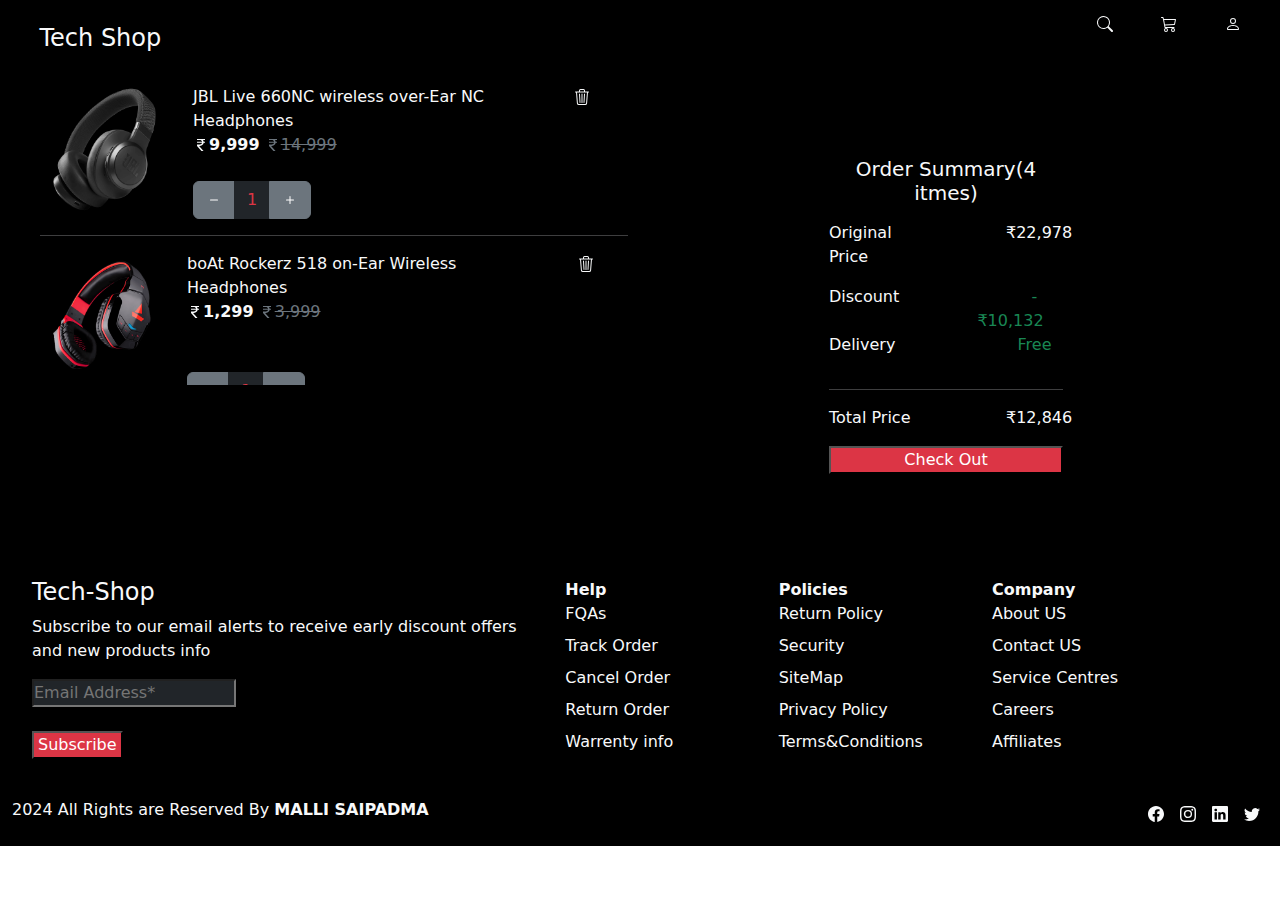
<file: cart.html>
<!DOCTYPE html>
<html lang="en">
<head>
    <meta charset="UTF-8">
    <meta name="viewport" content="width=device-width, initial-scale=1.0">
    <title>Cart page</title>
    <link rel="stylesheet" href="cart.css">
    <title>Bootstrap demo</title>
    <link href="https://cdn.jsdelivr.net/npm/bootstrap@5.3.3/dist/css/bootstrap.min.css" rel="stylesheet" integrity="sha384-QWTKZyjpPEjISv5WaRU9OFeRpok6YctnYmDr5pNlyT2bRjXh0JMhjY6hW+ALEwIH" crossorigin="anonymous">
  </head>
  <body>
    <!-- Header section -->
   
        <div class="conatiner-1 bg-black text-light">
            <div class="row justify-content-around ">
                <div class="col-6 w-75 mt-4">
                    <h4>Tech Shop</h4>
                </div>
                <div class="col-6 w-auto d-flex justify-content-between mt-3">
                    <nav class="d-flex gap-5 ">
                        
                           <svg xmlns="http://www.w3.org/2000/svg" width="16" height="16" fill="currentColor" class="bi bi-search" viewBox="0 0 16 16">
                                <path d="M11.742 10.344a6.5 6.5 0 1 0-1.397 1.398h-.001q.044.06.098.115l3.85 3.85a1 1 0 0 0 1.415-1.414l-3.85-3.85a1 1 0 0 0-.115-.1zM12 6.5a5.5 5.5 0 1 1-11 0 5.5 5.5 0 0 1 11 0"/>
                                </svg>
                           <svg xmlns="http://www.w3.org/2000/svg" width="16" height="16" fill="currentColor" class="bi        bi-cart3" viewBox="0 0 16 16">
                                <path d="M0 1.5A.5.5 0 0 1 .5 1H2a.5.5 0 0 1 .485.379L2.89 3H14.5a.5.5 0 0 1 .49.598l-1 5a.5.5 0 0 1-.465.401l-9.397.472L4.415 11H13a.5.5 0 0 1 0 1H4a.5.5 0 0 1-.491-.408L2.01 3.607 1.61 2H.5a.5.5 0 0 1-.5-.5M3.102 4l.84 4.479 9.144-.459L13.89 4zM5 12a2 2 0 1 0 0 4 2 2 0 0 0 0-4m7 0a2 2 0 1 0 0 4 2 2 0 0 0 0-4m-7 1a1 1 0 1 1 0 2 1 1 0 0 1 0-2m7 0a1 1 0 1 1 0 2 1 1 0 0 1 0-2"/>
                                </svg>
                            
                                <svg xmlns="http://www.w3.org/2000/svg" width="16" height="16" fill="currentColor" class="bi bi-person" viewBox="0 0 16 16">
                            <path d="M8 8a3 3 0 1 0 0-6 3 3 0 0 0 0 6m2-3a2 2 0 1 1-4 0 2 2 0 0 1 4 0m4 8c0 1-1 1-1 1H3s-1 0-1-1 1-4 6-4 6 3 6 4m-1-.004c-.001-.246-.154-.986-.832-1.664C11.516 10.68 10.289 10 8 10s-3.516.68-4.168 1.332c-.678.678-.83 1.418-.832 1.664z"/>
                            </svg>
                           
                    </nav>
                </div>
            </div>
        </div>
        <!-- header end -->
        <!-- products -->
        <div class="container-p ">
            <!-- cart information -->
            <div class="container-fluid bg-black text-light ">
                <div class="row ms-3 me-3  ">
                    <div class="col-6 mt-4 overflow-auto" style="height: 300px;">
                        <div class="row ">
                            <div class="col-3">
                                <img class="img-fluid "  src="./images/jbl660nc-1 (1).png" alt="">
                            </div>
                            <div class="col-7">JBL Live 660NC wireless over-Ear NC Headphones <br>
                                <!-- <span>9,999</span> -->
                                <span>
                                    <svg xmlns="http://www.w3.org/2000/svg" width="16" height="16" fill="currentColor" class="bi bi-currency-rupee" viewBox="0 0 16 16">
                                    <path d="M4 3.06h2.726c1.22 0 2.12.575 2.325 1.724H4v1.051h5.051C8.855 7.001 8 7.558 6.788 7.558H4v1.317L8.437 14h2.11L6.095 8.884h.855c2.316-.018 3.465-1.476 3.688-3.049H12V4.784h-1.345c-.08-.778-.357-1.335-.793-1.732H12V2H4z"/><b>9,999</b>
                                    <svg class ="text-decoration-line-through text-secondary" xmlns="http://www.w3.org/2000/svg" width="16" height="16" fill="currentColor" class="bi bi-currency-rupee" viewBox="0 0 16 16">
                                    <path d="M4 3.06h2.726c1.22 0 2.12.575 2.325 1.724H4v1.051h5.051C8.855 7.001 8 7.558 6.788 7.558H4v1.317L8.437 14h2.11L6.095 8.884h.855c2.316-.018 3.465-1.476 3.688-3.049H12V4.784h-1.345c-.08-.778-.357-1.335-.793-1.732H12V2H4z"/> <span class="text-decoration-line-through text-secondary">14,999</span>
                                    <!-- <p class="p-1">3999</p> -->
                                </span>
                                 <br> <br>
                                <div class="btn-group" role="group" aria-label="Basic example">
                                    <button type="button" class="btn btn-secondary">
                                        <svg xmlns="http://www.w3.org/2000/svg" width="16" height="16" fill="currentColor" class="bi bi-dash" viewBox="0 0 16 16">
                                            <path d="M4 8a.5.5 0 0 1 .5-.5h7a.5.5 0 0 1 0 1h-7A.5.5 0 0 1 4 8"/>
                                          </svg>
                        
                                    </button>
                                    <button type="button" class="btn btn-dark text-danger ">
                                        1
                                    </button>
                                    <button type="button" class="btn btn-secondary"> <svg xmlns="http://www.w3.org/2000/svg" width="16" height="16" fill="currentColor" class="bi bi-plus" viewBox="0 0 16 16">
                                        <path d="M8 4a.5.5 0 0 1 .5.5v3h3a.5.5 0 0 1 0 1h-3v3a.5.5 0 0 1-1 0v-3h-3a.5.5 0 0 1 0-1h3v-3A.5.5 0 0 1 8 4"/>
                                      </svg></button>
                                  </div>
                            </div>
                            <div class="col-2">
                                <svg  class="ms-4"
                                xmlns="http://www.w3.org/2000/svg" width="16" height="16" fill="currentColor" class="bi bi-trash3" viewBox="0 0 16 16">
                                    <path d="M6.5 1h3a.5.5 0 0 1 .5.5v1H6v-1a.5.5 0 0 1 .5-.5M11 2.5v-1A1.5 1.5 0 0 0 9.5 0h-3A1.5 1.5 0 0 0 5 1.5v1H1.5a.5.5 0 0 0 0 1h.538l.853 10.66A2 2 0 0 0 4.885 16h6.23a2 2 0 0 0 1.994-1.84l.853-10.66h.538a.5.5 0 0 0 0-1zm1.958 1-.846 10.58a1 1 0 0 1-.997.92h-6.23a1 1 0 0 1-.997-.92L3.042 3.5zm-7.487 1a.5.5 0 0 1 .528.47l.5 8.5a.5.5 0 0 1-.998.06L5 5.03a.5.5 0 0 1 .47-.53Zm5.058 0a.5.5 0 0 1 .47.53l-.5 8.5a.5.5 0 1 1-.998-.06l.5-8.5a.5.5 0 0 1 .528-.47M8 4.5a.5.5 0 0 1 .5.5v8.5a.5.5 0 0 1-1 0V5a.5.5 0 0 1 .5-.5"/>
                                </svg>
                               
                            </div>


                        </div>
                        <hr>
                        <div class="row">
                            <!-- <div class="col-4"></div>
                            <div class="col-4"></div>
                            <div class="col-4"></div> -->
                            <div class="row">
                                <div class="col-3">
                                    <img class="img-fluid "  src="./images/boat518-1 (1).png" alt="">
                                </div>
                                <div class="col-7">boAt Rockerz 518 on-Ear Wireless Headphones <br>
                                    <!-- <span>1,299</span> -->
                                    <span>
                                        <svg xmlns="http://www.w3.org/2000/svg" width="16" height="16" fill="currentColor" class="bi bi-currency-rupee" viewBox="0 0 16 16">
                                        <path d="M4 3.06h2.726c1.22 0 2.12.575 2.325 1.724H4v1.051h5.051C8.855 7.001 8 7.558 6.788 7.558H4v1.317L8.437 14h2.11L6.095 8.884h.855c2.316-.018 3.465-1.476 3.688-3.049H12V4.784h-1.345c-.08-.778-.357-1.335-.793-1.732H12V2H4z"/><b>1,299</b>
                                        <svg class ="text-decoration-line-through text-secondary" xmlns="http://www.w3.org/2000/svg" width="16" height="16" fill="currentColor" class="bi bi-currency-rupee" viewBox="0 0 16 16">
                                        <path d="M4 3.06h2.726c1.22 0 2.12.575 2.325 1.724H4v1.051h5.051C8.855 7.001 8 7.558 6.788 7.558H4v1.317L8.437 14h2.11L6.095 8.884h.855c2.316-.018 3.465-1.476 3.688-3.049H12V4.784h-1.345c-.08-.778-.357-1.335-.793-1.732H12V2H4z"/> <span class="text-decoration-line-through text-secondary">3,999</span>
                                        <!-- <p class="p-1">3999</p> -->
                                    </span>
                                     <br> <br> <br>
                                    <div class="btn-group" role="group" aria-label="Basic example">
                                        <button type="button" class="btn btn-secondary">
                                            <svg xmlns="http://www.w3.org/2000/svg" width="16" height="16" fill="currentColor" class="bi bi-dash" viewBox="0 0 16 16">
                                                <path d="M4 8a.5.5 0 0 1 .5-.5h7a.5.5 0 0 1 0 1h-7A.5.5 0 0 1 4 8"/>
                                              </svg>
                            
                                        </button>
                                        <button type="button" class="btn btn-dark text-danger ">
                                            1
                                        </button>
                                        <button type="button" class="btn btn-secondary"> 
                                            <svg xmlns="http://www.w3.org/2000/svg" width="16" height="16" fill="currentColor" class="bi bi-plus" viewBox="0 0 16 16">
                                            <path d="M8 4a.5.5 0 0 1 .5.5v3h3a.5.5 0 0 1 0 1h-3v3a.5.5 0 0 1-1 0v-3h-3a.5.5 0 0 1 0-1h3v-3A.5.5 0 0 1 8 4"/>
                                          </svg></button>
                                      </div>
                                </div>
                                <div class="col-2">
                                    <svg  class="ms-5" xmlns="http://www.w3.org/2000/svg" width="16" height="16" fill="currentColor" class="bi bi-trash3" viewBox="0 0 16 16">
                                        <path d="M6.5 1h3a.5.5 0 0 1 .5.5v1H6v-1a.5.5 0 0 1 .5-.5M11 2.5v-1A1.5 1.5 0 0 0 9.5 0h-3A1.5 1.5 0 0 0 5 1.5v1H1.5a.5.5 0 0 0 0 1h.538l.853 10.66A2 2 0 0 0 4.885 16h6.23a2 2 0 0 0 1.994-1.84l.853-10.66h.538a.5.5 0 0 0 0-1zm1.958 1-.846 10.58a1 1 0 0 1-.997.92h-6.23a1 1 0 0 1-.997-.92L3.042 3.5zm-7.487 1a.5.5 0 0 1 .528.47l.5 8.5a.5.5 0 0 1-.998.06L5 5.03a.5.5 0 0 1 .47-.53Zm5.058 0a.5.5 0 0 1 .47.53l-.5 8.5a.5.5 0 1 1-.998-.06l.5-8.5a.5.5 0 0 1 .528-.47M8 4.5a.5.5 0 0 1 .5.5v8.5a.5.5 0 0 1-1 0V5a.5.5 0 0 1 .5-.5"/>
                                      </svg>
                                   
                                </div>
    
    
                            </div>

                        </div>
                        <hr>
                        <div class="row">
                            <!-- <div class="col-4"></div>
                            <div class="col-4"></div>
                            <div class="col-4"></div> -->
                            <div class="row">
                                <div class="col-3">
                                    <img class="img-fluid "  src="./images/boat131-1 (1).png" alt="">
                                </div>
                                <div class="col-7">boAt Airdppes 131 Wireless In Ear Earbuds <br>
                                    <!-- <span>1,099</span> -->
                                    <span>
                                        <svg xmlns="http://www.w3.org/2000/svg" width="16" height="16" fill="currentColor" class="bi bi-currency-rupee" viewBox="0 0 16 16">
                                        <path d="M4 3.06h2.726c1.22 0 2.12.575 2.325 1.724H4v1.051h5.051C8.855 7.001 8 7.558 6.788 7.558H4v1.317L8.437 14h2.11L6.095 8.884h.855c2.316-.018 3.465-1.476 3.688-3.049H12V4.784h-1.345c-.08-.778-.357-1.335-.793-1.732H12V2H4z"/><b>1,099</b>
                                        <svg class ="text-decoration-line-through text-secondary" xmlns="http://www.w3.org/2000/svg" width="16" height="16" fill="currentColor" class="bi bi-currency-rupee" viewBox="0 0 16 16">
                                        <path d="M4 3.06h2.726c1.22 0 2.12.575 2.325 1.724H4v1.051h5.051C8.855 7.001 8 7.558 6.788 7.558H4v1.317L8.437 14h2.11L6.095 8.884h.855c2.316-.018 3.465-1.476 3.688-3.049H12V4.784h-1.345c-.08-.778-.357-1.335-.793-1.732H12V2H4z"/> <span class="text-decoration-line-through text-secondary">2,990</span>
                                        <!-- <p class="p-1">3999</p> -->
                                    </span>
                                     <br> <br> <br>
                                    <div class="btn-group" role="group" aria-label="Basic example">
                                        <button type="button" class="btn btn-secondary">
                                            <svg xmlns="http://www.w3.org/2000/svg" width="16" height="16" fill="currentColor" class="bi bi-dash" viewBox="0 0 16 16">
                                                <path d="M4 8a.5.5 0 0 1 .5-.5h7a.5.5 0 0 1 0 1h-7A.5.5 0 0 1 4 8"/>
                                              </svg>
                            
                                        </button>
                                        <button type="button" class="btn btn-dark text-danger ">
                                            1
                                        </button>
                                        <button type="button" class="btn btn-secondary"> <svg xmlns="http://www.w3.org/2000/svg" width="16" height="16" fill="currentColor" class="bi bi-plus" viewBox="0 0 16 16">
                                            <path d="M8 4a.5.5 0 0 1 .5.5v3h3a.5.5 0 0 1 0 1h-3v3a.5.5 0 0 1-1 0v-3h-3a.5.5 0 0 1 0-1h3v-3A.5.5 0 0 1 8 4"/>
                                          </svg></button>
                                      </div>
                                </div>
                                <div class="col-2">
                                    <svg  class="ms-5" xmlns="http://www.w3.org/2000/svg" width="16" height="16" fill="currentColor" class="bi bi-trash3" viewBox="0 0 16 16">
                                        <path d="M6.5 1h3a.5.5 0 0 1 .5.5v1H6v-1a.5.5 0 0 1 .5-.5M11 2.5v-1A1.5 1.5 0 0 0 9.5 0h-3A1.5 1.5 0 0 0 5 1.5v1H1.5a.5.5 0 0 0 0 1h.538l.853 10.66A2 2 0 0 0 4.885 16h6.23a2 2 0 0 0 1.994-1.84l.853-10.66h.538a.5.5 0 0 0 0-1zm1.958 1-.846 10.58a1 1 0 0 1-.997.92h-6.23a1 1 0 0 1-.997-.92L3.042 3.5zm-7.487 1a.5.5 0 0 1 .528.47l.5 8.5a.5.5 0 0 1-.998.06L5 5.03a.5.5 0 0 1 .47-.53Zm5.058 0a.5.5 0 0 1 .47.53l-.5 8.5a.5.5 0 1 1-.998-.06l.5-8.5a.5.5 0 0 1 .528-.47M8 4.5a.5.5 0 0 1 .5.5v8.5a.5.5 0 0 1-1 0V5a.5.5 0 0 1 .5-.5"/>
                                      </svg>
                                   
                                </div>
    
    
                            </div>

                        </div>
                        <hr>
                        <div class="row">
                            <!-- <div class="col-4"></div>
                            <div class="col-4"></div>
                            <div class="col-4"></div> -->
                            <div class="row">
                                <div class="col-3">
                                    <img class="img-fluid "  src="./images/boat110-1.png" alt="">
                                </div>
                                <div class="col-7">boAt BassHeads 110 In-Ear Wired Earphones <br>
                                    <!-- <span>4,49</span> -->
                                    <span>
                                        <svg xmlns="http://www.w3.org/2000/svg" width="16" height="16" fill="currentColor" class="bi bi-currency-rupee" viewBox="0 0 16 16">
                                        <path d="M4 3.06h2.726c1.22 0 2.12.575 2.325 1.724H4v1.051h5.051C8.855 7.001 8 7.558 6.788 7.558H4v1.317L8.437 14h2.11L6.095 8.884h.855c2.316-.018 3.465-1.476 3.688-3.049H12V4.784h-1.345c-.08-.778-.357-1.335-.793-1.732H12V2H4z"/><b>449</b>
                                        <svg class ="text-decoration-line-through text-secondary" xmlns="http://www.w3.org/2000/svg" width="16" height="16" fill="currentColor" class="bi bi-currency-rupee" viewBox="0 0 16 16">
                                        <path d="M4 3.06h2.726c1.22 0 2.12.575 2.325 1.724H4v1.051h5.051C8.855 7.001 8 7.558 6.788 7.558H4v1.317L8.437 14h2.11L6.095 8.884h.855c2.316-.018 3.465-1.476 3.688-3.049H12V4.784h-1.345c-.08-.778-.357-1.335-.793-1.732H12V2H4z"/> <span class="text-decoration-line-through text-secondary">999</span>
                                        <!-- <p class="p-1">3999</p> -->
                                    </span>
                                     <br> <br> <br>
                                    <div class="btn-group" role="group" aria-label="Basic example">
                                        <button type="button" class="btn btn-secondary ">
                                            <svg xmlns="http://www.w3.org/2000/svg" width="16" height="16" fill="currentColor" class="bi bi-dash" viewBox="0 0 16 16">
                                                <path d="M4 8a.5.5 0 0 1 .5-.5h7a.5.5 0 0 1 0 1h-7A.5.5 0 0 1 4 8"/>
                                              </svg>
                            
                                        </button>
                                        <button type="button" class="btn btn-dark text-danger ">
                                            1
                                        </button>
                                        <button type="button" class="btn btn-secondary"> <svg xmlns="http://www.w3.org/2000/svg" width="16" height="16" fill="currentColor" class="bi bi-plus" viewBox="0 0 16 16">
                                            <path d="M8 4a.5.5 0 0 1 .5.5v3h3a.5.5 0 0 1 0 1h-3v3a.5.5 0 0 1-1 0v-3h-3a.5.5 0 0 1 0-1h3v-3A.5.5 0 0 1 8 4"/>
                                          </svg></button>
                                      </div>
                                </div>
                                <div class="col-2">
                                    <svg  class="ms-5" xmlns="http://www.w3.org/2000/svg" width="16" height="16" fill="currentColor" class="bi bi-trash3" viewBox="0 0 16 16">
                                        <path d="M6.5 1h3a.5.5 0 0 1 .5.5v1H6v-1a.5.5 0 0 1 .5-.5M11 2.5v-1A1.5 1.5 0 0 0 9.5 0h-3A1.5 1.5 0 0 0 5 1.5v1H1.5a.5.5 0 0 0 0 1h.538l.853 10.66A2 2 0 0 0 4.885 16h6.23a2 2 0 0 0 1.994-1.84l.853-10.66h.538a.5.5 0 0 0 0-1zm1.958 1-.846 10.58a1 1 0 0 1-.997.92h-6.23a1 1 0 0 1-.997-.92L3.042 3.5zm-7.487 1a.5.5 0 0 1 .528.47l.5 8.5a.5.5 0 0 1-.998.06L5 5.03a.5.5 0 0 1 .47-.53Zm5.058 0a.5.5 0 0 1 .47.53l-.5 8.5a.5.5 0 1 1-.998-.06l.5-8.5a.5.5 0 0 1 .528-.47M8 4.5a.5.5 0 0 1 .5.5v8.5a.5.5 0 0 1-1 0V5a.5.5 0 0 1 .5-.5"/>
                                      </svg>
                                   
                                </div>
    
    
                            </div>

                        </div>

                    </div>
                    <div class="col-6 text-center mt-5 p-5">
                        <div class="container w-50 h-50 " class="con">
                            <h5>Order Summary(4 itmes)</h5>
                           <div class="row mt-3">
                           
                            <div class="col-6"> <p class="text-start">Original Price  </p></div>
                            <div class="col-6"><span class="text-end  ms-5">₹22,978</span></div>
                           </div>
                           <div class="row">
                           
                            <div class="col-6"> <p class="text-start">Discount  </p> </div>
                            <div class="col-6"><span class="text-end text-success ms-5">-₹10,132</span></div>
                           </div>
                           <div class="row">
                           
                            <div class="col-6"> <p class="text-start">Delivery </p></div>
                            <div class="col-6"><span class="text-end text-success ms-5">Free</span></div>
                           </div>
                           <hr>
                           <div class="row">
                           
                            <div class="col-6"> <p class="text-start fw-medium">Total Price</p></div>
                            <div class="col-6"><span class="text-end fw-medium ms-5">₹12,846</span></div>
                           </div>
                           <button class="text-bg-danger w-100">Check Out</button>
                           
                           
                            


                        </div>

                         

                    </div>
                </div>
            </div>
            <!-- cart information ended -->
             <!-- footer 1 -->

            <div class="container-fluid bg-black text-light">
                <div class="row ">
                    <div class="col-5 mt-5 p-2 ms-4">
                        <h4>Tech-Shop</h4>
                        <p>Subscribe to our email alerts to receive early discount offers <br>and new products info</p>
                       <input class="bg-dark"  text-light" type="email" placeholder="Email Address*"> <br> <br>
                       <button class="text-bg-danger ps-1 pe-1">Subscribe</button>
                    </div>
                    <div class="col-2  mt-5 p-2 text-start ">
                        <b class="">Help</b>
                        <p class="lh-1 mt-1">FQAs</p>
                        <p class="lh-1">Track Order</p>
                        <p class="lh-1">Cancel Order</p>
                        <p class="lh-1">Return Order</p>
                        <p class="lh-1">Warrenty info</p>

                    </div>
                    <div class="col-2  mt-5 p-2  text-start">
                        <b>Policies</b>
                        <p class="lh-1 mt-1">Return Policy</p>
                        <p class="lh-1">Security</p>
                        <p class="lh-1">SiteMap</p>
                        <p class="lh-1">Privacy Policy</p>
                        <p class="lh-1">Terms&Conditions</p>


                    </div>
                    <div class="col-2  mt-5 p-2  text-start">
                        <b>Company</b>
                        <p class="lh-1 mt-1">About US</p>
                        <p class="lh-1">Contact US</p>
                        <p class="lh-1">Service Centres</p>
                        <p class="lh-1">Careers</p>
                        <p class="lh-1">Affiliates</p>


                    </div>
                </div>
            </div>
            <!-- footer 1 end -->

            <!-- footer start -->
             <div class="container-fluid bg-black text-light">
                <div class="row">
                    <div class="col-6 mt-4">
                        <p>2024 All Rights are Reserved By <b class="fw-small">MALLI SAIPADMA</b></p>
                    </div>
                    <div class="col-6 mt-4  ">
                        <ul class="d-flex justify-content-end ">
          
                            <li class="d-flex list-unstyled m-2">
                              <svg xmlns="http://www.w3.org/2000/svg" width="16" height="16" fill="currentColor" class="bi bi-facebook" viewBox="0 0 16 16">
                                <path d="M16 8.049c0-4.446-3.582-8.05-8-8.05C3.58 0-.002 3.603-.002 8.05c0 4.017 2.926 7.347 6.75 7.951v-5.625h-2.03V8.05H6.75V6.275c0-2.017 1.195-3.131 3.022-3.131.876 0 1.791.157 1.791.157v1.98h-1.009c-.993 0-1.303.621-1.303 1.258v1.51h2.218l-.354 2.326H9.25V16c3.824-.604 6.75-3.934 6.75-7.951"/>
                              </svg>
                            </li>
                            <li class="d-flex list-unstyled m-2">
                              <svg xmlns="http://www.w3.org/2000/svg" width="16" height="16" fill="currentColor" class="bi bi-instagram" viewBox="0 0 16 16">
                                <path d="M8 0C5.829 0 5.556.01 4.703.048 3.85.088 3.269.222 2.76.42a3.9 3.9 0 0 0-1.417.923A3.9 3.9 0 0 0 .42 2.76C.222 3.268.087 3.85.048 4.7.01 5.555 0 5.827 0 8.001c0 2.172.01 2.444.048 3.297.04.852.174 1.433.372 1.942.205.526.478.972.923 1.417.444.445.89.719 1.416.923.51.198 1.09.333 1.942.372C5.555 15.99 5.827 16 8 16s2.444-.01 3.298-.048c.851-.04 1.434-.174 1.943-.372a3.9 3.9 0 0 0 1.416-.923c.445-.445.718-.891.923-1.417.197-.509.332-1.09.372-1.942C15.99 10.445 16 10.173 16 8s-.01-2.445-.048-3.299c-.04-.851-.175-1.433-.372-1.941a3.9 3.9 0 0 0-.923-1.417A3.9 3.9 0 0 0 13.24.42c-.51-.198-1.092-.333-1.943-.372C10.443.01 10.172 0 7.998 0zm-.717 1.442h.718c2.136 0 2.389.007 3.232.046.78.035 1.204.166 1.486.275.373.145.64.319.92.599s.453.546.598.92c.11.281.24.705.275 1.485.039.843.047 1.096.047 3.231s-.008 2.389-.047 3.232c-.035.78-.166 1.203-.275 1.485a2.5 2.5 0 0 1-.599.919c-.28.28-.546.453-.92.598-.28.11-.704.24-1.485.276-.843.038-1.096.047-3.232.047s-2.39-.009-3.233-.047c-.78-.036-1.203-.166-1.485-.276a2.5 2.5 0 0 1-.92-.598 2.5 2.5 0 0 1-.6-.92c-.109-.281-.24-.705-.275-1.485-.038-.843-.046-1.096-.046-3.233s.008-2.388.046-3.231c.036-.78.166-1.204.276-1.486.145-.373.319-.64.599-.92s.546-.453.92-.598c.282-.11.705-.24 1.485-.276.738-.034 1.024-.044 2.515-.045zm4.988 1.328a.96.96 0 1 0 0 1.92.96.96 0 0 0 0-1.92m-4.27 1.122a4.109 4.109 0 1 0 0 8.217 4.109 4.109 0 0 0 0-8.217m0 1.441a2.667 2.667 0 1 1 0 5.334 2.667 2.667 0 0 1 0-5.334"/>
                              </svg>
                            </li>
                            <li class="d-flex list-unstyled m-2">
                              <svg xmlns="http://www.w3.org/2000/svg" width="16" height="16" fill="currentColor" class="bi bi-linkedin" viewBox="0 0 16 16">
                                <path d="M0 1.146C0 .513.526 0 1.175 0h13.65C15.474 0 16 .513 16 1.146v13.708c0 .633-.526 1.146-1.175 1.146H1.175C.526 16 0 15.487 0 14.854zm4.943 12.248V6.169H2.542v7.225zm-1.2-8.212c.837 0 1.358-.554 1.358-1.248-.015-.709-.52-1.248-1.342-1.248S2.4 3.226 2.4 3.934c0 .694.521 1.248 1.327 1.248zm4.908 8.212V9.359c0-.216.016-.432.08-.586.173-.431.568-.878 1.232-.878.869 0 1.216.662 1.216 1.634v3.865h2.401V9.25c0-2.22-1.184-3.252-2.764-3.252-1.274 0-1.845.7-2.165 1.193v.025h-.016l.016-.025V6.169h-2.4c.03.678 0 7.225 0 7.225z"/>
                              </svg>
                              
                            </li>
                            <li class="d-flex list-unstyled m-2">
                              
                              <svg xmlns="http://www.w3.org/2000/svg" width="16" height="16" fill="currentColor" class="bi bi-twitter" viewBox="0 0 16 16">
                                <path d="M5.026 15c6.038 0 9.341-5.003 9.341-9.334q.002-.211-.006-.422A6.7 6.7 0 0 0 16 3.542a6.7 6.7 0 0 1-1.889.518 3.3 3.3 0 0 0 1.447-1.817 6.5 6.5 0 0 1-2.087.793A3.286 3.286 0 0 0 7.875 6.03a9.32 9.32 0 0 1-6.767-3.429 3.29 3.29 0 0 0 1.018 4.382A3.3 3.3 0 0 1 .64 6.575v.045a3.29 3.29 0 0 0 2.632 3.218 3.2 3.2 0 0 1-.865.115 3 3 0 0 1-.614-.057 3.28 3.28 0 0 0 3.067 2.277A6.6 6.6 0 0 1 .78 13.58a6 6 0 0 1-.78-.045A9.34 9.34 0 0 0 5.026 15"/>
                              </svg>
                      
                  
                            </li>
                          </ul>    

                    </div>
                </div>
             </div>


             <!-- footer end -->

        </div>
        <!-- products end -->

   
    
    <script src="https://cdn.jsdelivr.net/npm/bootstrap@5.3.3/dist/js/bootstrap.bundle.min.js" integrity="sha384-YvpcrYf0tY3lHB60NNkmXc5s9fDVZLESaAA55NDzOxhy9GkcIdslK1eN7N6jIeHz" crossorigin="anonymous"></script>
  </body>
</body>
</html>
</file>
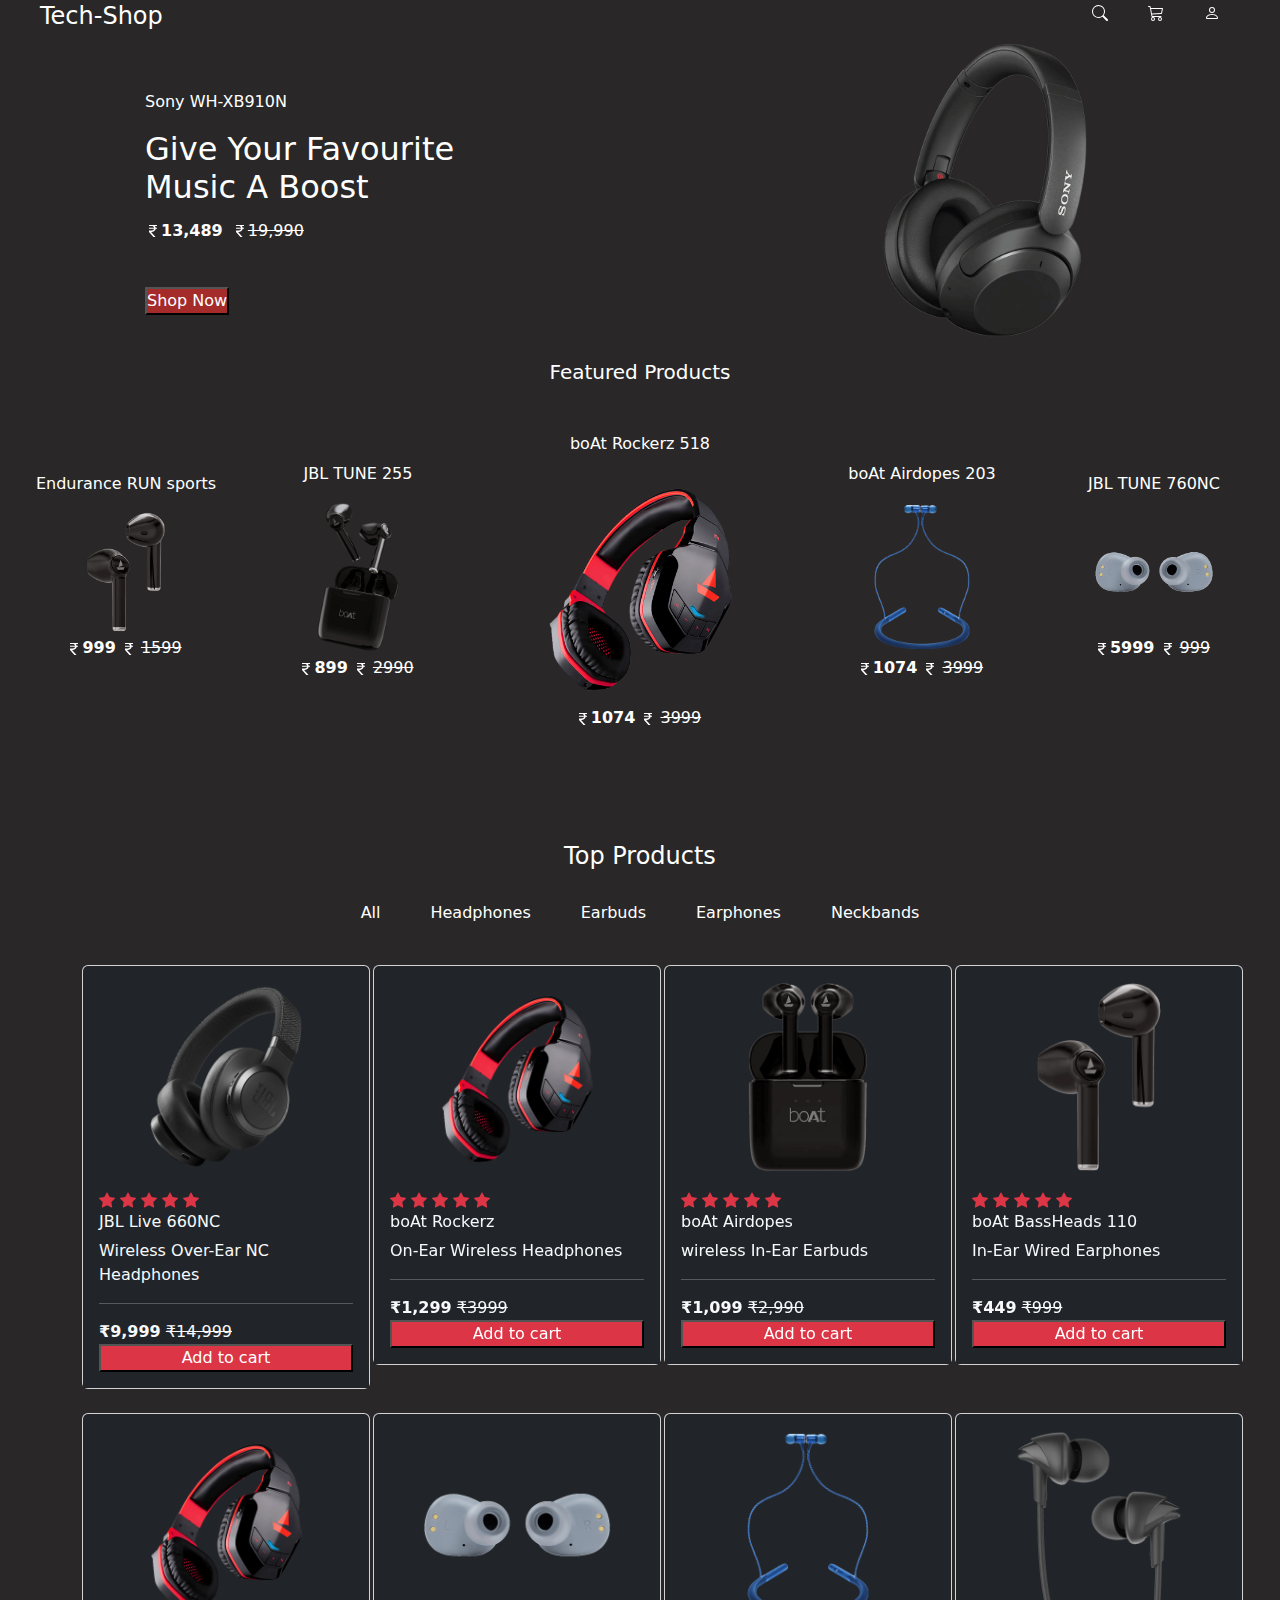
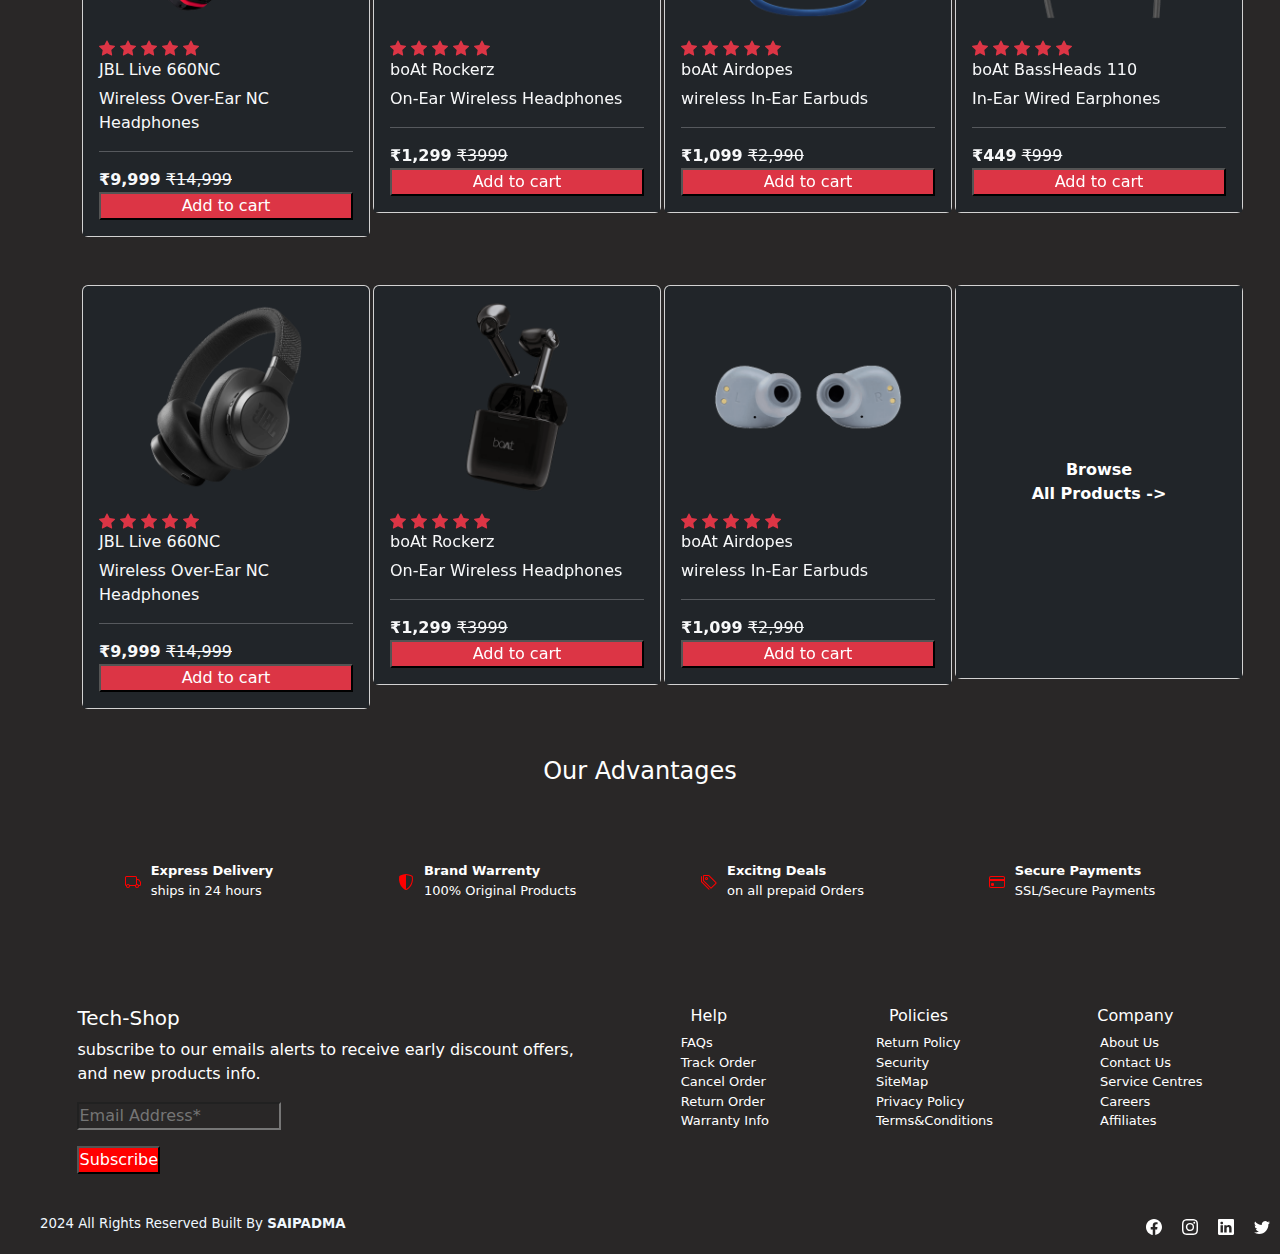
<file: Home.html>
<!DOCTYPE html>
<html lang="en">
<head>
    <meta charset="UTF-8">
    <meta name="viewport" content="width=device-width, initial-scale=1.0">
    <title>Home page</title>
    <link rel="stylesheet" href="Home.css">
    <link href="https://cdn.jsdelivr.net/npm/bootstrap@5.3.3/dist/css/bootstrap.min.css" rel="stylesheet" integrity="sha384-QWTKZyjpPEjISv5WaRU9OFeRpok6YctnYmDr5pNlyT2bRjXh0JMhjY6hW+ALEwIH" crossorigin="anonymous">
  </head>
  <body>
     <header class="header-part">
        <div class="div-1"> 
            <h4>Tech-Shop</h4>
        </div>
        <nav class="nav-links">
            <ul>
                <li class="search">
                    <svg xmlns="http://www.w3.org/2000/svg" width="16" height="16" fill="currentColor" class="bi bi-search" viewBox="0 0 16 16">
                        <path d="M11.742 10.344a6.5 6.5 0 1 0-1.397 1.398h-.001q.044.06.098.115l3.85 3.85a1 1 0 0 0 1.415-1.414l-3.85-3.85a1 1 0 0 0-.115-.1zM12 6.5a5.5 5.5 0 1 1-11 0 5.5 5.5 0 0 1 11 0"/>
                        </svg>
                        
                      
                       
                </li>
                <li class="addcart">
                    <svg xmlns="http://www.w3.org/2000/svg" width="16" height="16" fill="currentColor" class="bi        bi-cart3" viewBox="0 0 16 16">
                        <path d="M0 1.5A.5.5 0 0 1 .5 1H2a.5.5 0 0 1 .485.379L2.89 3H14.5a.5.5 0 0 1 .49.598l-1 5a.5.5 0 0 1-.465.401l-9.397.472L4.415 11H13a.5.5 0 0 1 0 1H4a.5.5 0 0 1-.491-.408L2.01 3.607 1.61 2H.5a.5.5 0 0 1-.5-.5M3.102 4l.84 4.479 9.144-.459L13.89 4zM5 12a2 2 0 1 0 0 4 2 2 0 0 0 0-4m7 0a2 2 0 1 0 0 4 2 2 0 0 0 0-4m-7 1a1 1 0 1 1 0 2 1 1 0 0 1 0-2m7 0a1 1 0 1 1 0 2 1 1 0 0 1 0-2"/>
                        </svg>
                   
                </li>
                <li class="user">
                    <svg xmlns="http://www.w3.org/2000/svg" width="16" height="16" fill="currentColor" class="bi bi-person" viewBox="0 0 16 16">
                        <path d="M8 8a3 3 0 1 0 0-6 3 3 0 0 0 0 6m2-3a2 2 0 1 1-4 0 2 2 0 0 1 4 0m4 8c0 1-1 1-1 1H3s-1 0-1-1 1-4 6-4 6 3 6 4m-1-.004c-.001-.246-.154-.986-.832-1.664C11.516 10.68 10.289 10 8 10s-3.516.68-4.168 1.332c-.678.678-.83 1.418-.832 1.664z"/>
                        </svg>
                        <div class="hover-form ">
                          <h class="small">Hello!</h>
                          <p class="">Acces Accounts and Manage Orders </p>
                          <button  class="border p-2 bg-dark">Login / Sign Up</button>
                          <hr>
                          <p>please Login</p>
                       </div>
                        
                </li>
                
            </ul>
        </nav>
     </header> 
     <section class="section-1">
        <!-- <div class="container">
        <div class="col-1">
            <p>Sony WH-XB910N</p>
            <h3>Give Your Favourite Music A Boost</h3>
            <span>
                <svg xmlns="http://www.w3.org/2000/svg" width="16" height="16" fill="currentColor" class="bi bi-currency-rupee" viewBox="0 0 16 16">
                    <path d="M4 3.06h2.726c1.22 0 2.12.575 2.325 1.724H4v1.051h5.051C8.855 7.001 8 7.558 6.788 7.558H4v1.317L8.437 14h2.11L6.095 8.884h.855c2.316-.018 3.465-1.476 3.688-3.049H12V4.784h-1.345c-.08-.778-.357-1.335-.793-1.732H12V2H4z"/>
                  </svg><b>13,489</b>

            </span>
            <span><p>19,990</p></span>
            <button>Shop Now</button> -->



        <!-- </div>
            <div class="col-1">
                <img src="./images/sonyXb910n-1 (1).png"  class ="img-1" alt="sony">
            </div>
       </div>  -->
      <div class="div-2">
        <p>Sony WH-XB910N</p>
            <h2>Give Your Favourite <br> Music A Boost</h2> 
            <span>
                <svg xmlns="http://www.w3.org/2000/svg" width="16" height="16" fill="currentColor" class="bi bi-currency-rupee" viewBox="0 0 16 16">
                    <path d="M4 3.06h2.726c1.22 0 2.12.575 2.325 1.724H4v1.051h5.051C8.855 7.001 8 7.558 6.788 7.558H4v1.317L8.437 14h2.11L6.095 8.884h.855c2.316-.018 3.465-1.476 3.688-3.049H12V4.784h-1.345c-.08-.778-.357-1.335-.793-1.732H12V2H4z"/>
                  </svg><b>13,489</b>

            </span>
            <span><p class="p-1"><svg xmlns="http://www.w3.org/2000/svg" width="16" height="16" fill="currentColor" class="bi bi-currency-rupee" viewBox="0 0 16 16">
                <path d="M4 3.06h2.726c1.22 0 2.12.575 2.325 1.724H4v1.051h5.051C8.855 7.001 8 7.558 6.788 7.558H4v1.317L8.437 14h2.11L6.095 8.884h.855c2.316-.018 3.465-1.476 3.688-3.049H12V4.784h-1.345c-.08-.778-.357-1.335-.793-1.732H12V2H4z"/>
              </svg>19,990</p></span> <br> <br>
            <button>Shop Now</button>



      </div>
      <div class="div-3">
                <img src="./images/sonyXb910n-1 (1).png"  class ="img-1" alt="sony">
            </div>

     </section>
     <div class="sec-2">
        <div class="one"><h5>Featured Products</h5></div>
        <div class="two">
           <div class="image-1">
            <figure>
                <p>Endurance RUN sports</p>
                <img  src="./images/boat131-2 (1).png" alt="" width="120px">
                <figcaption>
                    <span>
                        <svg xmlns="http://www.w3.org/2000/svg" width="16" height="16" fill="currentColor" class="bi bi-currency-rupee" viewBox="0 0 16 16">
                        <path d="M4 3.06h2.726c1.22 0 2.12.575 2.325 1.724H4v1.051h5.051C8.855 7.001 8 7.558 6.788 7.558H4v1.317L8.437 14h2.11L6.095 8.884h.855c2.316-.018 3.465-1.476 3.688-3.049H12V4.784h-1.345c-.08-.778-.357-1.335-.793-1.732H12V2H4z"/><b>999</b>
                        <svg xmlns="http://www.w3.org/2000/svg" width="16" height="16" fill="currentColor" class="bi bi-currency-rupee" viewBox="0 0 16 16">
                        <path d="M4 3.06h2.726c1.22 0 2.12.575 2.325 1.724H4v1.051h5.051C8.855 7.001 8 7.558 6.788 7.558H4v1.317L8.437 14h2.11L6.095 8.884h.855c2.316-.018 3.465-1.476 3.688-3.049H12V4.784h-1.345c-.08-.778-.357-1.335-.793-1.732H12V2H4z"/>
                        <p class="p-1">1599</p>
                    </span>
                </figcaption>
            </figure>
           </div>
           <div class="image-2">
                 <figure>   
                    <p>JBL TUNE 255</p>
                    <img  src="./images/boat131-3.png" alt="" width="150px">
                    <figcaption>
                        <span>
                            <svg xmlns="http://www.w3.org/2000/svg" width="16" height="16" fill="currentColor" class="bi bi-currency-rupee" viewBox="0 0 16 16">
                            <path d="M4 3.06h2.726c1.22 0 2.12.575 2.325 1.724H4v1.051h5.051C8.855 7.001 8 7.558 6.788 7.558H4v1.317L8.437 14h2.11L6.095 8.884h.855c2.316-.018 3.465-1.476 3.688-3.049H12V4.784h-1.345c-.08-.778-.357-1.335-.793-1.732H12V2H4z"/><b>899</b>
                            <svg xmlns="http://www.w3.org/2000/svg" width="16" height="16" fill="currentColor" class="bi bi-currency-rupee" viewBox="0 0 16 16">
                            <path d="M4 3.06h2.726c1.22 0 2.12.575 2.325 1.724H4v1.051h5.051C8.855 7.001 8 7.558 6.788 7.558H4v1.317L8.437 14h2.11L6.095 8.884h.855c2.316-.018 3.465-1.476 3.688-3.049H12V4.784h-1.345c-.08-.778-.357-1.335-.793-1.732H12V2H4z"/>
                            <p class="p-1">2990</p>
                        </span>
                    </figcaption>
                
             </figure>
            </div>
      <div class="image-3">
             <figure>
                <p>boAt Rockerz 518</p>
                   <img src="./images/boat518-1.png" alt="" width="230px">
                   <figcaption>
                    <span>
                        <svg xmlns="http://www.w3.org/2000/svg" width="16" height="16" fill="currentColor" class="bi bi-currency-rupee" viewBox="0 0 16 16">
                        <path d="M4 3.06h2.726c1.22 0 2.12.575 2.325 1.724H4v1.051h5.051C8.855 7.001 8 7.558 6.788 7.558H4v1.317L8.437 14h2.11L6.095 8.884h.855c2.316-.018 3.465-1.476 3.688-3.049H12V4.784h-1.345c-.08-.778-.357-1.335-.793-1.732H12V2H4z"/><b>1074</b>
                        <svg xmlns="http://www.w3.org/2000/svg" width="16" height="16" fill="currentColor" class="bi bi-currency-rupee" viewBox="0 0 16 16">
                        <path d="M4 3.06h2.726c1.22 0 2.12.575 2.325 1.724H4v1.051h5.051C8.855 7.001 8 7.558 6.788 7.558H4v1.317L8.437 14h2.11L6.095 8.884h.855c2.316-.018 3.465-1.476 3.688-3.049H12V4.784h-1.345c-.08-.778-.357-1.335-.793-1.732H12V2H4z"/>
                        <p class="p-1">3999</p>
                    </span>
                        
                </figcaption>
             </figure>
            </div>
           <div class="image-2"> 
            <figure >
                <p>boAt Airdopes 203</p>
                <img  src="./images/jbl200bt-1.png" alt="" width="150px">
                <figcaption>
                    <span>
                        <svg xmlns="http://www.w3.org/2000/svg" width="16" height="16" fill="currentColor" class="bi bi-currency-rupee" viewBox="0 0 16 16">
                        <path d="M4 3.06h2.726c1.22 0 2.12.575 2.325 1.724H4v1.051h5.051C8.855 7.001 8 7.558 6.788 7.558H4v1.317L8.437 14h2.11L6.095 8.884h.855c2.316-.018 3.465-1.476 3.688-3.049H12V4.784h-1.345c-.08-.778-.357-1.335-.793-1.732H12V2H4z"/><b>1074</b>
                        <svg xmlns="http://www.w3.org/2000/svg" width="16" height="16" fill="currentColor" class="bi bi-currency-rupee" viewBox="0 0 16 16">
                        <path d="M4 3.06h2.726c1.22 0 2.12.575 2.325 1.724H4v1.051h5.051C8.855 7.001 8 7.558 6.788 7.558H4v1.317L8.437 14h2.11L6.095 8.884h.855c2.316-.018 3.465-1.476 3.688-3.049H12V4.784h-1.345c-.08-.778-.357-1.335-.793-1.732H12V2H4z"/>
                        <p class="p-1">3999</p>
                    </span>
                </figcaption>
            </figure>
           </div>
           <div class="image-1">
            <figure >
                <p>JBL TUNE 760NC</p>
                <img  src="./images/jbl100-4.png" alt="" width="120px">
                <figcaption>
                    <span>
                        <svg xmlns="http://www.w3.org/2000/svg" width="16" height="16" fill="currentColor" class="bi bi-currency-rupee" viewBox="0 0 16 16">
                        <path d="M4 3.06h2.726c1.22 0 2.12.575 2.325 1.724H4v1.051h5.051C8.855 7.001 8 7.558 6.788 7.558H4v1.317L8.437 14h2.11L6.095 8.884h.855c2.316-.018 3.465-1.476 3.688-3.049H12V4.784h-1.345c-.08-.778-.357-1.335-.793-1.732H12V2H4z"/><b>5999</b>
                        <svg xmlns="http://www.w3.org/2000/svg" width="16" height="16" fill="currentColor" class="bi bi-currency-rupee" viewBox="0 0 16 16">
                        <path d="M4 3.06h2.726c1.22 0 2.12.575 2.325 1.724H4v1.051h5.051C8.855 7.001 8 7.558 6.788 7.558H4v1.317L8.437 14h2.11L6.095 8.884h.855c2.316-.018 3.465-1.476 3.688-3.049H12V4.784h-1.345c-.08-.778-.357-1.335-.793-1.732H12V2H4z"/>
                        <p class="p-1">999</p>
                    </span>
                </figcaption>
            </figure>
           </div>
           
        </div>
     </div> 
     <!-- section -3 start -->
     <div class="sec-3 pb-5">
        <h4 class="text-center">Top Products</h4>
        <div class="buttons">
            <p>All</p>
            <p>Headphones</p>
            <p>Earbuds</p>
            <p>Earphones</p>
            <p>Neckbands</p>
        </div>
        
       <div class="container ">

            <div class="row gx-5 mt-4" >
              <div class="col-3">
                <div class="card  " style="width: 18rem;">
                  <img src="./images/jbl660nc-1 (2).png" class="card-img-top  ps-5 pe-5 pt-3  text-bg-dark img-fluid "   alt="...">
                  <div class="card-body  text-bg-dark  ">
                    <svg class="text-danger "
                    xmlns="http://www.w3.org/2000/svg" width="16" height="16" fill="currentColor" class="bi bi-star-fill" viewBox="0 0 16 16">
                      <path d="M3.612 15.443c-.386.198-.824-.149-.746-.592l.83-4.73L.173 6.765c-.329-.314-.158-.888.283-.95l4.898-.696L7.538.792c.197-.39.73-.39.927 0l2.184 4.327 4.898.696c.441.062.612.636.282.95l-3.522 3.356.83 4.73c.078.443-.36.79-.746.592L8 13.187l-4.389 2.256z"/>
                    </svg>
                    <svg class="text-danger"
                    xmlns="http://www.w3.org/2000/svg" width="16" height="16" fill="currentColor" class="bi bi-star-fill" viewBox="0 0 16 16">
                      <path d="M3.612 15.443c-.386.198-.824-.149-.746-.592l.83-4.73L.173 6.765c-.329-.314-.158-.888.283-.95l4.898-.696L7.538.792c.197-.39.73-.39.927 0l2.184 4.327 4.898.696c.441.062.612.636.282.95l-3.522 3.356.83 4.73c.078.443-.36.79-.746.592L8 13.187l-4.389 2.256z"/>
                    </svg>
                    <svg class="text-danger"
                    xmlns="http://www.w3.org/2000/svg" width="16" height="16" fill="currentColor" class="bi bi-star-fill" viewBox="0 0 16 16">
                      <path d="M3.612 15.443c-.386.198-.824-.149-.746-.592l.83-4.73L.173 6.765c-.329-.314-.158-.888.283-.95l4.898-.696L7.538.792c.197-.39.73-.39.927 0l2.184 4.327 4.898.696c.441.062.612.636.282.95l-3.522 3.356.83 4.73c.078.443-.36.79-.746.592L8 13.187l-4.389 2.256z"/>
                    </svg>
                    <svg class="text-danger"
                    xmlns="http://www.w3.org/2000/svg" width="16" height="16" fill="currentColor" class="bi bi-star-fill" viewBox="0 0 16 16">
                      <path d="M3.612 15.443c-.386.198-.824-.149-.746-.592l.83-4.73L.173 6.765c-.329-.314-.158-.888.283-.95l4.898-.696L7.538.792c.197-.39.73-.39.927 0l2.184 4.327 4.898.696c.441.062.612.636.282.95l-3.522 3.356.83 4.73c.078.443-.36.79-.746.592L8 13.187l-4.389 2.256z"/>
                    </svg>
                    <svg class="text-danger"
                    xmlns="http://www.w3.org/2000/svg" width="16" height="16" fill="currentColor" class="bi bi-star-fill" viewBox="0 0 16 16">
                      <path d="M3.612 15.443c-.386.198-.824-.149-.746-.592l.83-4.73L.173 6.765c-.329-.314-.158-.888.283-.95l4.898-.696L7.538.792c.197-.39.73-.39.927 0l2.184 4.327 4.898.696c.441.062.612.636.282.95l-3.522 3.356.83 4.73c.078.443-.36.79-.746.592L8 13.187l-4.389 2.256z"/>
                    </svg>
                    <h5 class="card-title fs-6 text-light">JBL Live 660NC</h5>
                    <p class="card-text text-light">Wireless Over-Ear NC Headphones</p>
                    <hr class="text-light">
                    <span class="text-light">
                      <b>₹9,999</b>
                      <span class="text-decoration-line-through text-light">₹14,999</span>
                      </span>
                    <a href="#" class="">
                      <button class="bg-danger w-100 ">Add to cart</button></a>
                  </div>
                </div>
  
              </div>
              
              <div class="col-3">
                <div class="card  " style="width: 18rem;">
                  <img src="./images/boat518-1 (1).png" class="card-img-top  ps-5 pe-5 pt-3  text-bg-dark img-fluid "   alt="...">
                  <div class="card-body  text-bg-dark  ">
                    <svg class="text-danger "
                    xmlns="http://www.w3.org/2000/svg" width="16" height="16" fill="currentColor" class="bi bi-star-fill" viewBox="0 0 16 16">
                      <path d="M3.612 15.443c-.386.198-.824-.149-.746-.592l.83-4.73L.173 6.765c-.329-.314-.158-.888.283-.95l4.898-.696L7.538.792c.197-.39.73-.39.927 0l2.184 4.327 4.898.696c.441.062.612.636.282.95l-3.522 3.356.83 4.73c.078.443-.36.79-.746.592L8 13.187l-4.389 2.256z"/>
                    </svg>
                    <svg class="text-danger"
                    xmlns="http://www.w3.org/2000/svg" width="16" height="16" fill="currentColor" class="bi bi-star-fill" viewBox="0 0 16 16">
                      <path d="M3.612 15.443c-.386.198-.824-.149-.746-.592l.83-4.73L.173 6.765c-.329-.314-.158-.888.283-.95l4.898-.696L7.538.792c.197-.39.73-.39.927 0l2.184 4.327 4.898.696c.441.062.612.636.282.95l-3.522 3.356.83 4.73c.078.443-.36.79-.746.592L8 13.187l-4.389 2.256z"/>
                    </svg>
                    <svg class="text-danger"
                    xmlns="http://www.w3.org/2000/svg" width="16" height="16" fill="currentColor" class="bi bi-star-fill" viewBox="0 0 16 16">
                      <path d="M3.612 15.443c-.386.198-.824-.149-.746-.592l.83-4.73L.173 6.765c-.329-.314-.158-.888.283-.95l4.898-.696L7.538.792c.197-.39.73-.39.927 0l2.184 4.327 4.898.696c.441.062.612.636.282.95l-3.522 3.356.83 4.73c.078.443-.36.79-.746.592L8 13.187l-4.389 2.256z"/>
                    </svg>
                    <svg class="text-danger"
                    xmlns="http://www.w3.org/2000/svg" width="16" height="16" fill="currentColor" class="bi bi-star-fill" viewBox="0 0 16 16">
                      <path d="M3.612 15.443c-.386.198-.824-.149-.746-.592l.83-4.73L.173 6.765c-.329-.314-.158-.888.283-.95l4.898-.696L7.538.792c.197-.39.73-.39.927 0l2.184 4.327 4.898.696c.441.062.612.636.282.95l-3.522 3.356.83 4.73c.078.443-.36.79-.746.592L8 13.187l-4.389 2.256z"/>
                    </svg>
                    <svg class="text-danger"
                    xmlns="http://www.w3.org/2000/svg" width="16" height="16" fill="currentColor" class="bi bi-star-fill" viewBox="0 0 16 16">
                      <path d="M3.612 15.443c-.386.198-.824-.149-.746-.592l.83-4.73L.173 6.765c-.329-.314-.158-.888.283-.95l4.898-.696L7.538.792c.197-.39.73-.39.927 0l2.184 4.327 4.898.696c.441.062.612.636.282.95l-3.522 3.356.83 4.73c.078.443-.36.79-.746.592L8 13.187l-4.389 2.256z"/>
                    </svg>
                    <h5 class="card-title fs-6 text-light">boAt Rockerz</h5>
                    <p class="card-text text-light">On-Ear Wireless Headphones</p>
                    <hr class="text-light">
                    <span class="text-light">
                      <b>₹1,299</b>
                      <span class="text-decoration-line-through text-light">₹3999</span>
                      </span>
                    <a href="#" class="">
                      <button class="bg-danger w-100 ">Add to cart</button></a>
                  </div>
                </div>
  
              </div>
              <div class="col-3 ">
                <div class="card  " style="width: 18rem;">
                  <img src="./images/boat131-1 (1).png" class="card-img-top  ps-5 pe-5 pt-3  text-bg-dark img-fluid "   alt="...">
                  <div class="card-body  text-bg-dark  ">
                    <svg class="text-danger "
                    xmlns="http://www.w3.org/2000/svg" width="16" height="16" fill="currentColor" class="bi bi-star-fill" viewBox="0 0 16 16">
                      <path d="M3.612 15.443c-.386.198-.824-.149-.746-.592l.83-4.73L.173 6.765c-.329-.314-.158-.888.283-.95l4.898-.696L7.538.792c.197-.39.73-.39.927 0l2.184 4.327 4.898.696c.441.062.612.636.282.95l-3.522 3.356.83 4.73c.078.443-.36.79-.746.592L8 13.187l-4.389 2.256z"/>
                    </svg>
                    <svg class="text-danger"
                    xmlns="http://www.w3.org/2000/svg" width="16" height="16" fill="currentColor" class="bi bi-star-fill" viewBox="0 0 16 16">
                      <path d="M3.612 15.443c-.386.198-.824-.149-.746-.592l.83-4.73L.173 6.765c-.329-.314-.158-.888.283-.95l4.898-.696L7.538.792c.197-.39.73-.39.927 0l2.184 4.327 4.898.696c.441.062.612.636.282.95l-3.522 3.356.83 4.73c.078.443-.36.79-.746.592L8 13.187l-4.389 2.256z"/>
                    </svg>
                    <svg class="text-danger"
                    xmlns="http://www.w3.org/2000/svg" width="16" height="16" fill="currentColor" class="bi bi-star-fill" viewBox="0 0 16 16">
                      <path d="M3.612 15.443c-.386.198-.824-.149-.746-.592l.83-4.73L.173 6.765c-.329-.314-.158-.888.283-.95l4.898-.696L7.538.792c.197-.39.73-.39.927 0l2.184 4.327 4.898.696c.441.062.612.636.282.95l-3.522 3.356.83 4.73c.078.443-.36.79-.746.592L8 13.187l-4.389 2.256z"/>
                    </svg>
                    <svg class="text-danger"
                    xmlns="http://www.w3.org/2000/svg" width="16" height="16" fill="currentColor" class="bi bi-star-fill" viewBox="0 0 16 16">
                      <path d="M3.612 15.443c-.386.198-.824-.149-.746-.592l.83-4.73L.173 6.765c-.329-.314-.158-.888.283-.95l4.898-.696L7.538.792c.197-.39.73-.39.927 0l2.184 4.327 4.898.696c.441.062.612.636.282.95l-3.522 3.356.83 4.73c.078.443-.36.79-.746.592L8 13.187l-4.389 2.256z"/>
                    </svg>
                    <svg class="text-danger"
                    xmlns="http://www.w3.org/2000/svg" width="16" height="16" fill="currentColor" class="bi bi-star-fill" viewBox="0 0 16 16">
                      <path d="M3.612 15.443c-.386.198-.824-.149-.746-.592l.83-4.73L.173 6.765c-.329-.314-.158-.888.283-.95l4.898-.696L7.538.792c.197-.39.73-.39.927 0l2.184 4.327 4.898.696c.441.062.612.636.282.95l-3.522 3.356.83 4.73c.078.443-.36.79-.746.592L8 13.187l-4.389 2.256z"/>
                    </svg>
                    <h5 class="card-title fs-6 text-light">boAt Airdopes</h5>
                    <p class="card-text text-light">wireless In-Ear Earbuds</p>
                    <hr class="text-light">
                    <span class="text-light">
                      <b>₹1,099</b>
                      <span class="text-decoration-line-through text-light">₹2,990</span>
                      </span>
                    <a href="#" class="">
                      <button class="bg-danger w-100 ">Add to cart</button></a>
                  </div>
                </div>
  
              </div>
              
              <div class="col-3">
                <div class="card  " style="width: 18rem;">
                  <img src="./images/boat131-2 (1).png" class="card-img-top  ps-5 pe-5 pt-3  text-bg-dark img-fluid "   alt="...">
                  <div class="card-body  text-bg-dark  ">
                    <svg class="text-danger "
                    xmlns="http://www.w3.org/2000/svg" width="16" height="16" fill="currentColor" class="bi bi-star-fill" viewBox="0 0 16 16">
                      <path d="M3.612 15.443c-.386.198-.824-.149-.746-.592l.83-4.73L.173 6.765c-.329-.314-.158-.888.283-.95l4.898-.696L7.538.792c.197-.39.73-.39.927 0l2.184 4.327 4.898.696c.441.062.612.636.282.95l-3.522 3.356.83 4.73c.078.443-.36.79-.746.592L8 13.187l-4.389 2.256z"/>
                    </svg>
                    <svg class="text-danger"
                    xmlns="http://www.w3.org/2000/svg" width="16" height="16" fill="currentColor" class="bi bi-star-fill" viewBox="0 0 16 16">
                      <path d="M3.612 15.443c-.386.198-.824-.149-.746-.592l.83-4.73L.173 6.765c-.329-.314-.158-.888.283-.95l4.898-.696L7.538.792c.197-.39.73-.39.927 0l2.184 4.327 4.898.696c.441.062.612.636.282.95l-3.522 3.356.83 4.73c.078.443-.36.79-.746.592L8 13.187l-4.389 2.256z"/>
                    </svg>
                    <svg class="text-danger"
                    xmlns="http://www.w3.org/2000/svg" width="16" height="16" fill="currentColor" class="bi bi-star-fill" viewBox="0 0 16 16">
                      <path d="M3.612 15.443c-.386.198-.824-.149-.746-.592l.83-4.73L.173 6.765c-.329-.314-.158-.888.283-.95l4.898-.696L7.538.792c.197-.39.73-.39.927 0l2.184 4.327 4.898.696c.441.062.612.636.282.95l-3.522 3.356.83 4.73c.078.443-.36.79-.746.592L8 13.187l-4.389 2.256z"/>
                    </svg>
                    <svg class="text-danger"
                    xmlns="http://www.w3.org/2000/svg" width="16" height="16" fill="currentColor" class="bi bi-star-fill" viewBox="0 0 16 16">
                      <path d="M3.612 15.443c-.386.198-.824-.149-.746-.592l.83-4.73L.173 6.765c-.329-.314-.158-.888.283-.95l4.898-.696L7.538.792c.197-.39.73-.39.927 0l2.184 4.327 4.898.696c.441.062.612.636.282.95l-3.522 3.356.83 4.73c.078.443-.36.79-.746.592L8 13.187l-4.389 2.256z"/>
                    </svg>
                    <svg class="text-danger"
                    xmlns="http://www.w3.org/2000/svg" width="16" height="16" fill="currentColor" class="bi bi-star-fill" viewBox="0 0 16 16">
                      <path d="M3.612 15.443c-.386.198-.824-.149-.746-.592l.83-4.73L.173 6.765c-.329-.314-.158-.888.283-.95l4.898-.696L7.538.792c.197-.39.73-.39.927 0l2.184 4.327 4.898.696c.441.062.612.636.282.95l-3.522 3.356.83 4.73c.078.443-.36.79-.746.592L8 13.187l-4.389 2.256z"/>
                    </svg>
                    <h5 class="card-title fs-6 text-light">boAt BassHeads 110</h5>
                    <p class="card-text text-light">In-Ear Wired Earphones</p>
                    <hr class="text-light">
                    <span class="text-light">
                      <b>₹449</b>
                      <span class="text-decoration-line-through text-light">₹999</span>
                      </span>
                    <a href="#" class="">
                      <button class="bg-danger w-100 ">Add to cart</button></a>
                  </div>
                </div>
  
              </div>
              
            </div>
            <div class="row gx-5 mt-4 " >
              <div class="col-3">
                <div class="card  " style="width: 18rem;">
                  <img src="./images/boat518-1 (1).png" class="card-img-top  ps-5 pe-5 pt-3  text-bg-dark img-fluid "   alt="...">
                  <div class="card-body  text-bg-dark  ">
                    <svg class="text-danger "
                    xmlns="http://www.w3.org/2000/svg" width="16" height="16" fill="currentColor" class="bi bi-star-fill" viewBox="0 0 16 16">
                      <path d="M3.612 15.443c-.386.198-.824-.149-.746-.592l.83-4.73L.173 6.765c-.329-.314-.158-.888.283-.95l4.898-.696L7.538.792c.197-.39.73-.39.927 0l2.184 4.327 4.898.696c.441.062.612.636.282.95l-3.522 3.356.83 4.73c.078.443-.36.79-.746.592L8 13.187l-4.389 2.256z"/>
                    </svg>
                    <svg class="text-danger"
                    xmlns="http://www.w3.org/2000/svg" width="16" height="16" fill="currentColor" class="bi bi-star-fill" viewBox="0 0 16 16">
                      <path d="M3.612 15.443c-.386.198-.824-.149-.746-.592l.83-4.73L.173 6.765c-.329-.314-.158-.888.283-.95l4.898-.696L7.538.792c.197-.39.73-.39.927 0l2.184 4.327 4.898.696c.441.062.612.636.282.95l-3.522 3.356.83 4.73c.078.443-.36.79-.746.592L8 13.187l-4.389 2.256z"/>
                    </svg>
                    <svg class="text-danger"
                    xmlns="http://www.w3.org/2000/svg" width="16" height="16" fill="currentColor" class="bi bi-star-fill" viewBox="0 0 16 16">
                      <path d="M3.612 15.443c-.386.198-.824-.149-.746-.592l.83-4.73L.173 6.765c-.329-.314-.158-.888.283-.95l4.898-.696L7.538.792c.197-.39.73-.39.927 0l2.184 4.327 4.898.696c.441.062.612.636.282.95l-3.522 3.356.83 4.73c.078.443-.36.79-.746.592L8 13.187l-4.389 2.256z"/>
                    </svg>
                    <svg class="text-danger"
                    xmlns="http://www.w3.org/2000/svg" width="16" height="16" fill="currentColor" class="bi bi-star-fill" viewBox="0 0 16 16">
                      <path d="M3.612 15.443c-.386.198-.824-.149-.746-.592l.83-4.73L.173 6.765c-.329-.314-.158-.888.283-.95l4.898-.696L7.538.792c.197-.39.73-.39.927 0l2.184 4.327 4.898.696c.441.062.612.636.282.95l-3.522 3.356.83 4.73c.078.443-.36.79-.746.592L8 13.187l-4.389 2.256z"/>
                    </svg>
                    <svg class="text-danger"
                    xmlns="http://www.w3.org/2000/svg" width="16" height="16" fill="currentColor" class="bi bi-star-fill" viewBox="0 0 16 16">
                      <path d="M3.612 15.443c-.386.198-.824-.149-.746-.592l.83-4.73L.173 6.765c-.329-.314-.158-.888.283-.95l4.898-.696L7.538.792c.197-.39.73-.39.927 0l2.184 4.327 4.898.696c.441.062.612.636.282.95l-3.522 3.356.83 4.73c.078.443-.36.79-.746.592L8 13.187l-4.389 2.256z"/>
                    </svg>
                    <h5 class="card-title fs-6 text-light">JBL Live 660NC</h5>
                    <p class="card-text text-light">Wireless Over-Ear NC Headphones</p>
                    <hr class="text-light">
                    <span class="text-light">
                      <b>₹9,999</b>
                      <span class="text-decoration-line-through text-light">₹14,999</span>
                      </span>
                    <a href="#" class="">
                      <button class="bg-danger w-100 ">Add to cart</button></a>
                  </div>
                </div>
  
              </div>
              
              <div class="col-3">
                <div class="card  " style="width: 18rem;">
                  <img src="./images/jbl100-4.png" class="card-img-top  ps-5 pe-5 pt-3  text-bg-dark img-fluid "   alt="...">
                  <div class="card-body  text-bg-dark  ">
                    <svg class="text-danger "
                    xmlns="http://www.w3.org/2000/svg" width="16" height="16" fill="currentColor" class="bi bi-star-fill" viewBox="0 0 16 16">
                      <path d="M3.612 15.443c-.386.198-.824-.149-.746-.592l.83-4.73L.173 6.765c-.329-.314-.158-.888.283-.95l4.898-.696L7.538.792c.197-.39.73-.39.927 0l2.184 4.327 4.898.696c.441.062.612.636.282.95l-3.522 3.356.83 4.73c.078.443-.36.79-.746.592L8 13.187l-4.389 2.256z"/>
                    </svg>
                    <svg class="text-danger"
                    xmlns="http://www.w3.org/2000/svg" width="16" height="16" fill="currentColor" class="bi bi-star-fill" viewBox="0 0 16 16">
                      <path d="M3.612 15.443c-.386.198-.824-.149-.746-.592l.83-4.73L.173 6.765c-.329-.314-.158-.888.283-.95l4.898-.696L7.538.792c.197-.39.73-.39.927 0l2.184 4.327 4.898.696c.441.062.612.636.282.95l-3.522 3.356.83 4.73c.078.443-.36.79-.746.592L8 13.187l-4.389 2.256z"/>
                    </svg>
                    <svg class="text-danger"
                    xmlns="http://www.w3.org/2000/svg" width="16" height="16" fill="currentColor" class="bi bi-star-fill" viewBox="0 0 16 16">
                      <path d="M3.612 15.443c-.386.198-.824-.149-.746-.592l.83-4.73L.173 6.765c-.329-.314-.158-.888.283-.95l4.898-.696L7.538.792c.197-.39.73-.39.927 0l2.184 4.327 4.898.696c.441.062.612.636.282.95l-3.522 3.356.83 4.73c.078.443-.36.79-.746.592L8 13.187l-4.389 2.256z"/>
                    </svg>
                    <svg class="text-danger"
                    xmlns="http://www.w3.org/2000/svg" width="16" height="16" fill="currentColor" class="bi bi-star-fill" viewBox="0 0 16 16">
                      <path d="M3.612 15.443c-.386.198-.824-.149-.746-.592l.83-4.73L.173 6.765c-.329-.314-.158-.888.283-.95l4.898-.696L7.538.792c.197-.39.73-.39.927 0l2.184 4.327 4.898.696c.441.062.612.636.282.95l-3.522 3.356.83 4.73c.078.443-.36.79-.746.592L8 13.187l-4.389 2.256z"/>
                    </svg>
                    <svg class="text-danger"
                    xmlns="http://www.w3.org/2000/svg" width="16" height="16" fill="currentColor" class="bi bi-star-fill" viewBox="0 0 16 16">
                      <path d="M3.612 15.443c-.386.198-.824-.149-.746-.592l.83-4.73L.173 6.765c-.329-.314-.158-.888.283-.95l4.898-.696L7.538.792c.197-.39.73-.39.927 0l2.184 4.327 4.898.696c.441.062.612.636.282.95l-3.522 3.356.83 4.73c.078.443-.36.79-.746.592L8 13.187l-4.389 2.256z"/>
                    </svg>
                    <h5 class="card-title fs-6 text-light">boAt Rockerz</h5>
                    <p class="card-text text-light">On-Ear Wireless Headphones</p>
                    <hr class="text-light">
                    <span class="text-light">
                      <b>₹1,299</b>
                      <span class="text-decoration-line-through text-light">₹3999</span>
                      </span>
                    <a href="#" class="">
                      <button class="bg-danger w-100 ">Add to cart</button></a>
                  </div>
                </div>
  
              </div>
              <div class="col-3 ">
                <div class="card  " style="width: 18rem;">
                  <img src="./images/jbl200bt-1.png" class="card-img-top  ps-5 pe-5 pt-3  text-bg-dark img-fluid "   alt="...">
                  <div class="card-body  text-bg-dark  ">
                    <svg class="text-danger "
                    xmlns="http://www.w3.org/2000/svg" width="16" height="16" fill="currentColor" class="bi bi-star-fill" viewBox="0 0 16 16">
                      <path d="M3.612 15.443c-.386.198-.824-.149-.746-.592l.83-4.73L.173 6.765c-.329-.314-.158-.888.283-.95l4.898-.696L7.538.792c.197-.39.73-.39.927 0l2.184 4.327 4.898.696c.441.062.612.636.282.95l-3.522 3.356.83 4.73c.078.443-.36.79-.746.592L8 13.187l-4.389 2.256z"/>
                    </svg>
                    <svg class="text-danger"
                    xmlns="http://www.w3.org/2000/svg" width="16" height="16" fill="currentColor" class="bi bi-star-fill" viewBox="0 0 16 16">
                      <path d="M3.612 15.443c-.386.198-.824-.149-.746-.592l.83-4.73L.173 6.765c-.329-.314-.158-.888.283-.95l4.898-.696L7.538.792c.197-.39.73-.39.927 0l2.184 4.327 4.898.696c.441.062.612.636.282.95l-3.522 3.356.83 4.73c.078.443-.36.79-.746.592L8 13.187l-4.389 2.256z"/>
                    </svg>
                    <svg class="text-danger"
                    xmlns="http://www.w3.org/2000/svg" width="16" height="16" fill="currentColor" class="bi bi-star-fill" viewBox="0 0 16 16">
                      <path d="M3.612 15.443c-.386.198-.824-.149-.746-.592l.83-4.73L.173 6.765c-.329-.314-.158-.888.283-.95l4.898-.696L7.538.792c.197-.39.73-.39.927 0l2.184 4.327 4.898.696c.441.062.612.636.282.95l-3.522 3.356.83 4.73c.078.443-.36.79-.746.592L8 13.187l-4.389 2.256z"/>
                    </svg>
                    <svg class="text-danger"
                    xmlns="http://www.w3.org/2000/svg" width="16" height="16" fill="currentColor" class="bi bi-star-fill" viewBox="0 0 16 16">
                      <path d="M3.612 15.443c-.386.198-.824-.149-.746-.592l.83-4.73L.173 6.765c-.329-.314-.158-.888.283-.95l4.898-.696L7.538.792c.197-.39.73-.39.927 0l2.184 4.327 4.898.696c.441.062.612.636.282.95l-3.522 3.356.83 4.73c.078.443-.36.79-.746.592L8 13.187l-4.389 2.256z"/>
                    </svg>
                    <svg class="text-danger"
                    xmlns="http://www.w3.org/2000/svg" width="16" height="16" fill="currentColor" class="bi bi-star-fill" viewBox="0 0 16 16">
                      <path d="M3.612 15.443c-.386.198-.824-.149-.746-.592l.83-4.73L.173 6.765c-.329-.314-.158-.888.283-.95l4.898-.696L7.538.792c.197-.39.73-.39.927 0l2.184 4.327 4.898.696c.441.062.612.636.282.95l-3.522 3.356.83 4.73c.078.443-.36.79-.746.592L8 13.187l-4.389 2.256z"/>
                    </svg>
                    <h5 class="card-title fs-6 text-light">boAt Airdopes</h5>
                    <p class="card-text text-light">wireless In-Ear Earbuds</p>
                    <hr class="text-light">
                    <span class="text-light">
                      <b>₹1,099</b>
                      <span class="text-decoration-line-through text-light">₹2,990</span>
                      </span>
                    <a href="#" class="">
                      <button class="bg-danger w-100 ">Add to cart</button></a>
                  </div>
                </div>
  
              </div>
              
              <div class="col-3">
                <div class="card  " style="width: 18rem;">
                  <img src="./images/boat110-1.png" class="card-img-top  ps-5 pe-5 pt-3  text-bg-dark img-fluid "   alt="...">
                  <div class="card-body  text-bg-dark  ">
                    <svg class="text-danger "
                    xmlns="http://www.w3.org/2000/svg" width="16" height="16" fill="currentColor" class="bi bi-star-fill" viewBox="0 0 16 16">
                      <path d="M3.612 15.443c-.386.198-.824-.149-.746-.592l.83-4.73L.173 6.765c-.329-.314-.158-.888.283-.95l4.898-.696L7.538.792c.197-.39.73-.39.927 0l2.184 4.327 4.898.696c.441.062.612.636.282.95l-3.522 3.356.83 4.73c.078.443-.36.79-.746.592L8 13.187l-4.389 2.256z"/>
                    </svg>
                    <svg class="text-danger"
                    xmlns="http://www.w3.org/2000/svg" width="16" height="16" fill="currentColor" class="bi bi-star-fill" viewBox="0 0 16 16">
                      <path d="M3.612 15.443c-.386.198-.824-.149-.746-.592l.83-4.73L.173 6.765c-.329-.314-.158-.888.283-.95l4.898-.696L7.538.792c.197-.39.73-.39.927 0l2.184 4.327 4.898.696c.441.062.612.636.282.95l-3.522 3.356.83 4.73c.078.443-.36.79-.746.592L8 13.187l-4.389 2.256z"/>
                    </svg>
                    <svg class="text-danger"
                    xmlns="http://www.w3.org/2000/svg" width="16" height="16" fill="currentColor" class="bi bi-star-fill" viewBox="0 0 16 16">
                      <path d="M3.612 15.443c-.386.198-.824-.149-.746-.592l.83-4.73L.173 6.765c-.329-.314-.158-.888.283-.95l4.898-.696L7.538.792c.197-.39.73-.39.927 0l2.184 4.327 4.898.696c.441.062.612.636.282.95l-3.522 3.356.83 4.73c.078.443-.36.79-.746.592L8 13.187l-4.389 2.256z"/>
                    </svg>
                    <svg class="text-danger"
                    xmlns="http://www.w3.org/2000/svg" width="16" height="16" fill="currentColor" class="bi bi-star-fill" viewBox="0 0 16 16">
                      <path d="M3.612 15.443c-.386.198-.824-.149-.746-.592l.83-4.73L.173 6.765c-.329-.314-.158-.888.283-.95l4.898-.696L7.538.792c.197-.39.73-.39.927 0l2.184 4.327 4.898.696c.441.062.612.636.282.95l-3.522 3.356.83 4.73c.078.443-.36.79-.746.592L8 13.187l-4.389 2.256z"/>
                    </svg>
                    <svg class="text-danger"
                    xmlns="http://www.w3.org/2000/svg" width="16" height="16" fill="currentColor" class="bi bi-star-fill" viewBox="0 0 16 16">
                      <path d="M3.612 15.443c-.386.198-.824-.149-.746-.592l.83-4.73L.173 6.765c-.329-.314-.158-.888.283-.95l4.898-.696L7.538.792c.197-.39.73-.39.927 0l2.184 4.327 4.898.696c.441.062.612.636.282.95l-3.522 3.356.83 4.73c.078.443-.36.79-.746.592L8 13.187l-4.389 2.256z"/>
                    </svg>
                    <h5 class="card-title fs-6 text-light">boAt BassHeads 110</h5>
                    <p class="card-text text-light">In-Ear Wired Earphones</p>
                    <hr class="text-light">
                    <span class="text-light">
                      <b>₹449</b>
                      <span class="text-decoration-line-through text-light">₹999</span>
                      </span>
                    <a href="#" class="">
                      <button class="bg-danger w-100 ">Add to cart</button></a>
                  </div>
                </div>
  
              </div>
              
            </div>
            <div class="row gx-5 mt-5  " >
              <div class="col-3">
                <div class="card  " style="width: 18rem;">
                  <img src="./images/jbl660nc-1 (2).png" class="card-img-top  ps-5 pe-5 pt-3  text-bg-dark img-fluid "   alt="...">
                  <div class="card-body  text-bg-dark  ">
                    <svg class="text-danger "
                    xmlns="http://www.w3.org/2000/svg" width="16" height="16" fill="currentColor" class="bi bi-star-fill" viewBox="0 0 16 16">
                      <path d="M3.612 15.443c-.386.198-.824-.149-.746-.592l.83-4.73L.173 6.765c-.329-.314-.158-.888.283-.95l4.898-.696L7.538.792c.197-.39.73-.39.927 0l2.184 4.327 4.898.696c.441.062.612.636.282.95l-3.522 3.356.83 4.73c.078.443-.36.79-.746.592L8 13.187l-4.389 2.256z"/>
                    </svg>
                    <svg class="text-danger"
                    xmlns="http://www.w3.org/2000/svg" width="16" height="16" fill="currentColor" class="bi bi-star-fill" viewBox="0 0 16 16">
                      <path d="M3.612 15.443c-.386.198-.824-.149-.746-.592l.83-4.73L.173 6.765c-.329-.314-.158-.888.283-.95l4.898-.696L7.538.792c.197-.39.73-.39.927 0l2.184 4.327 4.898.696c.441.062.612.636.282.95l-3.522 3.356.83 4.73c.078.443-.36.79-.746.592L8 13.187l-4.389 2.256z"/>
                    </svg>
                    <svg class="text-danger"
                    xmlns="http://www.w3.org/2000/svg" width="16" height="16" fill="currentColor" class="bi bi-star-fill" viewBox="0 0 16 16">
                      <path d="M3.612 15.443c-.386.198-.824-.149-.746-.592l.83-4.73L.173 6.765c-.329-.314-.158-.888.283-.95l4.898-.696L7.538.792c.197-.39.73-.39.927 0l2.184 4.327 4.898.696c.441.062.612.636.282.95l-3.522 3.356.83 4.73c.078.443-.36.79-.746.592L8 13.187l-4.389 2.256z"/>
                    </svg>
                    <svg class="text-danger"
                    xmlns="http://www.w3.org/2000/svg" width="16" height="16" fill="currentColor" class="bi bi-star-fill" viewBox="0 0 16 16">
                      <path d="M3.612 15.443c-.386.198-.824-.149-.746-.592l.83-4.73L.173 6.765c-.329-.314-.158-.888.283-.95l4.898-.696L7.538.792c.197-.39.73-.39.927 0l2.184 4.327 4.898.696c.441.062.612.636.282.95l-3.522 3.356.83 4.73c.078.443-.36.79-.746.592L8 13.187l-4.389 2.256z"/>
                    </svg>
                    <svg class="text-danger"
                    xmlns="http://www.w3.org/2000/svg" width="16" height="16" fill="currentColor" class="bi bi-star-fill" viewBox="0 0 16 16">
                      <path d="M3.612 15.443c-.386.198-.824-.149-.746-.592l.83-4.73L.173 6.765c-.329-.314-.158-.888.283-.95l4.898-.696L7.538.792c.197-.39.73-.39.927 0l2.184 4.327 4.898.696c.441.062.612.636.282.95l-3.522 3.356.83 4.73c.078.443-.36.79-.746.592L8 13.187l-4.389 2.256z"/>
                    </svg>
                    <h5 class="card-title fs-6 text-light">JBL Live 660NC</h5>
                    <p class="card-text text-light">Wireless Over-Ear NC Headphones</p>
                    <hr class="text-light">
                    <span class="text-light">
                      <b>₹9,999</b>
                      <span class="text-decoration-line-through text-light">₹14,999</span>
                      </span>
                    <a href="#" class="">
                      <button class="bg-danger w-100 ">Add to cart</button></a>
                  </div>
                </div>
  
              </div>
              
              <div class="col-3">
                <div class="card  " style="width: 18rem;">
                  <img src="./images/boat131-3 (2).png" class="card-img-top  ps-5 pe-5 pt-3  text-bg-dark img-fluid "   alt="...">
                  <div class="card-body  text-bg-dark  ">
                    <svg class="text-danger "
                    xmlns="http://www.w3.org/2000/svg" width="16" height="16" fill="currentColor" class="bi bi-star-fill" viewBox="0 0 16 16">
                      <path d="M3.612 15.443c-.386.198-.824-.149-.746-.592l.83-4.73L.173 6.765c-.329-.314-.158-.888.283-.95l4.898-.696L7.538.792c.197-.39.73-.39.927 0l2.184 4.327 4.898.696c.441.062.612.636.282.95l-3.522 3.356.83 4.73c.078.443-.36.79-.746.592L8 13.187l-4.389 2.256z"/>
                    </svg>
                    <svg class="text-danger"
                    xmlns="http://www.w3.org/2000/svg" width="16" height="16" fill="currentColor" class="bi bi-star-fill" viewBox="0 0 16 16">
                      <path d="M3.612 15.443c-.386.198-.824-.149-.746-.592l.83-4.73L.173 6.765c-.329-.314-.158-.888.283-.95l4.898-.696L7.538.792c.197-.39.73-.39.927 0l2.184 4.327 4.898.696c.441.062.612.636.282.95l-3.522 3.356.83 4.73c.078.443-.36.79-.746.592L8 13.187l-4.389 2.256z"/>
                    </svg>
                    <svg class="text-danger"
                    xmlns="http://www.w3.org/2000/svg" width="16" height="16" fill="currentColor" class="bi bi-star-fill" viewBox="0 0 16 16">
                      <path d="M3.612 15.443c-.386.198-.824-.149-.746-.592l.83-4.73L.173 6.765c-.329-.314-.158-.888.283-.95l4.898-.696L7.538.792c.197-.39.73-.39.927 0l2.184 4.327 4.898.696c.441.062.612.636.282.95l-3.522 3.356.83 4.73c.078.443-.36.79-.746.592L8 13.187l-4.389 2.256z"/>
                    </svg>
                    <svg class="text-danger"
                    xmlns="http://www.w3.org/2000/svg" width="16" height="16" fill="currentColor" class="bi bi-star-fill" viewBox="0 0 16 16">
                      <path d="M3.612 15.443c-.386.198-.824-.149-.746-.592l.83-4.73L.173 6.765c-.329-.314-.158-.888.283-.95l4.898-.696L7.538.792c.197-.39.73-.39.927 0l2.184 4.327 4.898.696c.441.062.612.636.282.95l-3.522 3.356.83 4.73c.078.443-.36.79-.746.592L8 13.187l-4.389 2.256z"/>
                    </svg>
                    <svg class="text-danger"
                    xmlns="http://www.w3.org/2000/svg" width="16" height="16" fill="currentColor" class="bi bi-star-fill" viewBox="0 0 16 16">
                      <path d="M3.612 15.443c-.386.198-.824-.149-.746-.592l.83-4.73L.173 6.765c-.329-.314-.158-.888.283-.95l4.898-.696L7.538.792c.197-.39.73-.39.927 0l2.184 4.327 4.898.696c.441.062.612.636.282.95l-3.522 3.356.83 4.73c.078.443-.36.79-.746.592L8 13.187l-4.389 2.256z"/>
                    </svg>
                    <h5 class="card-title fs-6 text-light">boAt Rockerz</h5>
                    <p class="card-text text-light">On-Ear Wireless Headphones</p>
                    <hr class="text-light">
                    <span class="text-light">
                      <b>₹1,299</b>
                      <span class="text-decoration-line-through text-light">₹3999</span>
                      </span>
                    <a href="#" class="">
                      <button class="bg-danger w-100 ">Add to cart</button></a>
                  </div>
                </div>
  
              </div>
              <div class="col-3 ">
                <div class="card  " style="width: 18rem;">
                  <img src="./images/jbl100-4.png" class="card-img-top  ps-5 pe-5 pt-3  text-bg-dark img-fluid "   alt="...">
                  <div class="card-body  text-bg-dark  ">
                    <svg class="text-danger "
                    xmlns="http://www.w3.org/2000/svg" width="16" height="16" fill="currentColor" class="bi bi-star-fill" viewBox="0 0 16 16">
                      <path d="M3.612 15.443c-.386.198-.824-.149-.746-.592l.83-4.73L.173 6.765c-.329-.314-.158-.888.283-.95l4.898-.696L7.538.792c.197-.39.73-.39.927 0l2.184 4.327 4.898.696c.441.062.612.636.282.95l-3.522 3.356.83 4.73c.078.443-.36.79-.746.592L8 13.187l-4.389 2.256z"/>
                    </svg>
                    <svg class="text-danger"
                    xmlns="http://www.w3.org/2000/svg" width="16" height="16" fill="currentColor" class="bi bi-star-fill" viewBox="0 0 16 16">
                      <path d="M3.612 15.443c-.386.198-.824-.149-.746-.592l.83-4.73L.173 6.765c-.329-.314-.158-.888.283-.95l4.898-.696L7.538.792c.197-.39.73-.39.927 0l2.184 4.327 4.898.696c.441.062.612.636.282.95l-3.522 3.356.83 4.73c.078.443-.36.79-.746.592L8 13.187l-4.389 2.256z"/>
                    </svg>
                    <svg class="text-danger"
                    xmlns="http://www.w3.org/2000/svg" width="16" height="16" fill="currentColor" class="bi bi-star-fill" viewBox="0 0 16 16">
                      <path d="M3.612 15.443c-.386.198-.824-.149-.746-.592l.83-4.73L.173 6.765c-.329-.314-.158-.888.283-.95l4.898-.696L7.538.792c.197-.39.73-.39.927 0l2.184 4.327 4.898.696c.441.062.612.636.282.95l-3.522 3.356.83 4.73c.078.443-.36.79-.746.592L8 13.187l-4.389 2.256z"/>
                    </svg>
                    <svg class="text-danger"
                    xmlns="http://www.w3.org/2000/svg" width="16" height="16" fill="currentColor" class="bi bi-star-fill" viewBox="0 0 16 16">
                      <path d="M3.612 15.443c-.386.198-.824-.149-.746-.592l.83-4.73L.173 6.765c-.329-.314-.158-.888.283-.95l4.898-.696L7.538.792c.197-.39.73-.39.927 0l2.184 4.327 4.898.696c.441.062.612.636.282.95l-3.522 3.356.83 4.73c.078.443-.36.79-.746.592L8 13.187l-4.389 2.256z"/>
                    </svg>
                    <svg class="text-danger"
                    xmlns="http://www.w3.org/2000/svg" width="16" height="16" fill="currentColor" class="bi bi-star-fill" viewBox="0 0 16 16">
                      <path d="M3.612 15.443c-.386.198-.824-.149-.746-.592l.83-4.73L.173 6.765c-.329-.314-.158-.888.283-.95l4.898-.696L7.538.792c.197-.39.73-.39.927 0l2.184 4.327 4.898.696c.441.062.612.636.282.95l-3.522 3.356.83 4.73c.078.443-.36.79-.746.592L8 13.187l-4.389 2.256z"/>
                    </svg>
                    <h5 class="card-title fs-6 text-light">boAt Airdopes</h5>
                    <p class="card-text text-light">wireless In-Ear Earbuds</p>
                    <hr class="text-light">
                    <span class="text-light">
                      <b>₹1,099</b>
                      <span class="text-decoration-line-through text-light">₹2,990</span>
                      </span>
                    <a href="#" class="">
                      <button class="bg-danger w-100 ">Add to cart</button></a>
                  </div>
                </div>
  
              </div>
              
              <div class="col-3">


              
                
                
                  <div class="card  " style="width: 18rem;">
                  <!-- <img src="./images/boat110-1.png" class="card-img-top  ps-5 pe-5 pt-3  text-bg-dark img-fluid "   alt="..."> -->
                  <div class="card-body  text-bg-dark h-75 d-flex justify-content-center  align-items-center h-100  ">  
                    
                    <br>
                    <br><br><br><br><br><br> <br> <br><br><br><br><br><br><br>
                    <div class="text-center fw-bolder">Browse <br>
                      All Products -></div>
                    <!-- <svg class="text-danger "
                    xmlns="http://www.w3.org/2000/svg" width="16" height="16" fill="currentColor" class="bi bi-star-fill" viewBox="0 0 16 16">
                      <path d="M3.612 15.443c-.386.198-.824-.149-.746-.592l.83-4.73L.173 6.765c-.329-.314-.158-.888.283-.95l4.898-.696L7.538.792c.197-.39.73-.39.927 0l2.184 4.327 4.898.696c.441.062.612.636.282.95l-3.522 3.356.83 4.73c.078.443-.36.79-.746.592L8 13.187l-4.389 2.256z"/>
                    </svg>
                    <svg class="text-danger"
                    xmlns="http://www.w3.org/2000/svg" width="16" height="16" fill="currentColor" class="bi bi-star-fill" viewBox="0 0 16 16">
                      <path d="M3.612 15.443c-.386.198-.824-.149-.746-.592l.83-4.73L.173 6.765c-.329-.314-.158-.888.283-.95l4.898-.696L7.538.792c.197-.39.73-.39.927 0l2.184 4.327 4.898.696c.441.062.612.636.282.95l-3.522 3.356.83 4.73c.078.443-.36.79-.746.592L8 13.187l-4.389 2.256z"/>
                    </svg>
                    <svg class="text-danger"
                    xmlns="http://www.w3.org/2000/svg" width="16" height="16" fill="currentColor" class="bi bi-star-fill" viewBox="0 0 16 16">
                      <path d="M3.612 15.443c-.386.198-.824-.149-.746-.592l.83-4.73L.173 6.765c-.329-.314-.158-.888.283-.95l4.898-.696L7.538.792c.197-.39.73-.39.927 0l2.184 4.327 4.898.696c.441.062.612.636.282.95l-3.522 3.356.83 4.73c.078.443-.36.79-.746.592L8 13.187l-4.389 2.256z"/>
                    </svg>
                    <svg class="text-danger"
                    xmlns="http://www.w3.org/2000/svg" width="16" height="16" fill="currentColor" class="bi bi-star-fill" viewBox="0 0 16 16">
                      <path d="M3.612 15.443c-.386.198-.824-.149-.746-.592l.83-4.73L.173 6.765c-.329-.314-.158-.888.283-.95l4.898-.696L7.538.792c.197-.39.73-.39.927 0l2.184 4.327 4.898.696c.441.062.612.636.282.95l-3.522 3.356.83 4.73c.078.443-.36.79-.746.592L8 13.187l-4.389 2.256z"/>
                    </svg>
                    <svg class="text-danger"
                    xmlns="http://www.w3.org/2000/svg" width="16" height="16" fill="currentColor" class="bi bi-star-fill" viewBox="0 0 16 16">
                      <path d="M3.612 15.443c-.386.198-.824-.149-.746-.592l.83-4.73L.173 6.765c-.329-.314-.158-.888.283-.95l4.898-.696L7.538.792c.197-.39.73-.39.927 0l2.184 4.327 4.898.696c.441.062.612.636.282.95l-3.522 3.356.83 4.73c.078.443-.36.79-.746.592L8 13.187l-4.389 2.256z"/>
                    </svg> -->
                    <!-- <h5 class="card-title fs-6 text-light">boAt BassHeads 110</h5>
                    <p class="card-text text-light">In-Ear Wired Earphones</p>
                    <hr class="text-light">
                    <span class="text-light">
                      <b>₹449</b>
                      <span class="text-decoration-line-through text-light">₹999</span>
                      </span>
                    <a href="#" class="">
                      <button class="bg-danger w-100 ">Add to cart</button></a> -->
                  </div>
                </div>
   
              </div>
              
            </div>
            
            
        </div>
          
     
          
      </div>     
      
     <!-- card end-1 -->
     <div class="sec-4">
       <h4 class="">Our Advantages</h4>
         <div class="row1 ">
          <div class="col3">
            <div class="icon-1">
              <svg xmlns="http://www.w3.org/2000/svg" width="16" height="16" fill="currentColor" class="bi bi-truck" viewBox="0 0 16 16">
                <path d="M0 3.5A1.5 1.5 0 0 1 1.5 2h9A1.5 1.5 0 0 1 12 3.5V5h1.02a1.5 1.5 0 0 1 1.17.563l1.481 1.85a1.5 1.5 0 0 1 .329.938V10.5a1.5 1.5 0 0 1-1.5 1.5H14a2 2 0 1 1-4 0H5a2 2 0 1 1-3.998-.085A1.5 1.5 0 0 1 0 10.5zm1.294 7.456A2 2 0 0 1 4.732 11h5.536a2 2 0 0 1 .732-.732V3.5a.5.5 0 0 0-.5-.5h-9a.5.5 0 0 0-.5.5v7a.5.5 0 0 0 .294.456M12 10a2 2 0 0 1 1.732 1h.768a.5.5 0 0 0 .5-.5V8.35a.5.5 0 0 0-.11-.312l-1.48-1.85A.5.5 0 0 0 13.02 6H12zm-9 1a1 1 0 1 0 0 2 1 1 0 0 0 0-2m9 0a1 1 0 1 0 0 2 1 1 0 0 0 0-2"/>
              </svg>
            </div>
           <div class="des1">
            <span><b class="bld-1">Express Delivery</b> 
            </span>
            <p class="para">ships in 24 hours</p>
           </div>
            </div>
          <div class="col3">
            <div class="icon-1">
              <svg xmlns="http://www.w3.org/2000/svg" width="16" height="16" fill="currentColor" class="bi bi-shield-shaded" viewBox="0 0 16 16">
                <path fill-rule="evenodd" d="M8 14.933a1 1 0 0 0 .1-.025q.114-.034.294-.118c.24-.113.547-.29.893-.533a10.7 10.7 0 0 0 2.287-2.233c1.527-1.997 2.807-5.031 2.253-9.188a.48.48 0 0 0-.328-.39c-.651-.213-1.75-.56-2.837-.855C9.552 1.29 8.531 1.067 8 1.067zM5.072.56C6.157.265 7.31 0 8 0s1.843.265 2.928.56c1.11.3 2.229.655 2.887.87a1.54 1.54 0 0 1 1.044 1.262c.596 4.477-.787 7.795-2.465 9.99a11.8 11.8 0 0 1-2.517 2.453 7 7 0 0 1-1.048.625c-.28.132-.581.24-.829.24s-.548-.108-.829-.24a7 7 0 0 1-1.048-.625 11.8 11.8 0 0 1-2.517-2.453C1.928 10.487.545 7.169 1.141 2.692A1.54 1.54 0 0 1 2.185 1.43 63 63 0 0 1 5.072.56"/>
              </svg>
            </div>
            <div class="des1">
              <span>
                <b class="bld-1">Brand Warrenty</b>
                <p>100% Original Products</p>
              </span>
            </div>

            </div>
          <div class="col3">
            <div class="icon-1 ">
              <svg xmlns="http://www.w3.org/2000/svg" width="16" height="16" fill="currentColor" class="bi bi-tags" viewBox="0 0 16 16">
                <path d="M3 2v4.586l7 7L14.586 9l-7-7zM2 2a1 1 0 0 1 1-1h4.586a1 1 0 0 1 .707.293l7 7a1 1 0 0 1 0 1.414l-4.586 4.586a1 1 0 0 1-1.414 0l-7-7A1 1 0 0 1 2 6.586z"/>
                <path d="M5.5 5a.5.5 0 1 1 0-1 .5.5 0 0 1 0 1m0 1a1.5 1.5 0 1 0 0-3 1.5 1.5 0 0 0 0 3M1 7.086a1 1 0 0 0 .293.707L8.75 15.25l-.043.043a1 1 0 0 1-1.414 0l-7-7A1 1 0 0 1 0 7.586V3a1 1 0 0 1 1-1z"/>
              </svg>
            </div>
            <div class="des1">
              <span><b class="bld-1">Excitng Deals  </b>
                <p>on all prepaid Orders</p>
               </span>
            </div>
            </div>
          <div class="col3">
            <div class="icon-1">
              <svg xmlns="http://www.w3.org/2000/svg" width="16" height="16" fill="currentColor" class="bi bi-credit-card" viewBox="0 0 16 16">
              <path d="M0 4a2 2 0 0 1 2-2h12a2 2 0 0 1 2 2v8a2 2 0 0 1-2 2H2a2 2 0 0 1-2-2zm2-1a1 1 0 0 0-1 1v1h14V4a1 1 0 0 0-1-1zm13 4H1v5a1 1 0 0 0 1 1h12a1 1 0 0 0 1-1z"/>
              <path d="M2 10a1 1 0 0 1 1-1h1a1 1 0 0 1 1 1v1a1 1 0 0 1-1 1H3a1 1 0 0 1-1-1z"/>
             </svg>
            </div>
            <div class="des1">
              <span>
                <b class="bld-1" >Secure Payments</b>
                <p>SSL/Secure Payments</p>
              </span>
            </div>
          </div>
         </div>
         

     </div>
     <div class="sec-5">
      
        <div class="subfooter">
          <h5>Tech-Shop</h5> 
          <p>subscribe to our emails alerts to receive early discount offers,<br>
            and new products info.
           </p>
           <input type="email" placeholder="Email Address*">
            <br>
            <p></p>
           <button class="subscribe">Subscribe</button>
        </div>
        <div class="subfooter1">
          <h6>Help</h6>
           <ul>
            <li>FAQs</li>
            <li> Track Order</li>
            <li>Cancel Order</li>
            <li> Return Order</li>
            <li> Warranty Info</li>
           </ul>
        </div>
        <div class="subfooter1">
          <h6>Policies</h6>
          <ul>
            <li>Return Policy</li>
            <li> Security</li>
            <li>SiteMap</li>
            <li>Privacy Policy</li>
            <li>Terms&Conditions</li>
        </ul>
          

        </div>
        <div class="subfooter1">
          <h6>Company</h6>
          <ul>
            <li>About Us</li>
            <li> Contact Us</li>
            <li>Service Centres</li>
            <li> Careers</li>
            <li>Affiliates</li>
          </ul>
        </div>
        
      
        
     </div>
     
     
     <div class="sec-6">
      <div class="footer1">
       
        <p class="para1">2024 All Rights Reserved Built By <b class="bold-1">SAIPADMA</b> </p>
      </div>
      
      <div class="footer1">
        <ul>
          
          <li>
            <svg xmlns="http://www.w3.org/2000/svg" width="16" height="16" fill="currentColor" class="bi bi-facebook" viewBox="0 0 16 16">
              <path d="M16 8.049c0-4.446-3.582-8.05-8-8.05C3.58 0-.002 3.603-.002 8.05c0 4.017 2.926 7.347 6.75 7.951v-5.625h-2.03V8.05H6.75V6.275c0-2.017 1.195-3.131 3.022-3.131.876 0 1.791.157 1.791.157v1.98h-1.009c-.993 0-1.303.621-1.303 1.258v1.51h2.218l-.354 2.326H9.25V16c3.824-.604 6.75-3.934 6.75-7.951"/>
            </svg>
          </li>
          <li>
            <svg xmlns="http://www.w3.org/2000/svg" width="16" height="16" fill="currentColor" class="bi bi-instagram" viewBox="0 0 16 16">
              <path d="M8 0C5.829 0 5.556.01 4.703.048 3.85.088 3.269.222 2.76.42a3.9 3.9 0 0 0-1.417.923A3.9 3.9 0 0 0 .42 2.76C.222 3.268.087 3.85.048 4.7.01 5.555 0 5.827 0 8.001c0 2.172.01 2.444.048 3.297.04.852.174 1.433.372 1.942.205.526.478.972.923 1.417.444.445.89.719 1.416.923.51.198 1.09.333 1.942.372C5.555 15.99 5.827 16 8 16s2.444-.01 3.298-.048c.851-.04 1.434-.174 1.943-.372a3.9 3.9 0 0 0 1.416-.923c.445-.445.718-.891.923-1.417.197-.509.332-1.09.372-1.942C15.99 10.445 16 10.173 16 8s-.01-2.445-.048-3.299c-.04-.851-.175-1.433-.372-1.941a3.9 3.9 0 0 0-.923-1.417A3.9 3.9 0 0 0 13.24.42c-.51-.198-1.092-.333-1.943-.372C10.443.01 10.172 0 7.998 0zm-.717 1.442h.718c2.136 0 2.389.007 3.232.046.78.035 1.204.166 1.486.275.373.145.64.319.92.599s.453.546.598.92c.11.281.24.705.275 1.485.039.843.047 1.096.047 3.231s-.008 2.389-.047 3.232c-.035.78-.166 1.203-.275 1.485a2.5 2.5 0 0 1-.599.919c-.28.28-.546.453-.92.598-.28.11-.704.24-1.485.276-.843.038-1.096.047-3.232.047s-2.39-.009-3.233-.047c-.78-.036-1.203-.166-1.485-.276a2.5 2.5 0 0 1-.92-.598 2.5 2.5 0 0 1-.6-.92c-.109-.281-.24-.705-.275-1.485-.038-.843-.046-1.096-.046-3.233s.008-2.388.046-3.231c.036-.78.166-1.204.276-1.486.145-.373.319-.64.599-.92s.546-.453.92-.598c.282-.11.705-.24 1.485-.276.738-.034 1.024-.044 2.515-.045zm4.988 1.328a.96.96 0 1 0 0 1.92.96.96 0 0 0 0-1.92m-4.27 1.122a4.109 4.109 0 1 0 0 8.217 4.109 4.109 0 0 0 0-8.217m0 1.441a2.667 2.667 0 1 1 0 5.334 2.667 2.667 0 0 1 0-5.334"/>
            </svg>
          </li>
          <li>
            <svg xmlns="http://www.w3.org/2000/svg" width="16" height="16" fill="currentColor" class="bi bi-linkedin" viewBox="0 0 16 16">
              <path d="M0 1.146C0 .513.526 0 1.175 0h13.65C15.474 0 16 .513 16 1.146v13.708c0 .633-.526 1.146-1.175 1.146H1.175C.526 16 0 15.487 0 14.854zm4.943 12.248V6.169H2.542v7.225zm-1.2-8.212c.837 0 1.358-.554 1.358-1.248-.015-.709-.52-1.248-1.342-1.248S2.4 3.226 2.4 3.934c0 .694.521 1.248 1.327 1.248zm4.908 8.212V9.359c0-.216.016-.432.08-.586.173-.431.568-.878 1.232-.878.869 0 1.216.662 1.216 1.634v3.865h2.401V9.25c0-2.22-1.184-3.252-2.764-3.252-1.274 0-1.845.7-2.165 1.193v.025h-.016l.016-.025V6.169h-2.4c.03.678 0 7.225 0 7.225z"/>
            </svg>
            
          </li>
          <li>
            
            <svg xmlns="http://www.w3.org/2000/svg" width="16" height="16" fill="currentColor" class="bi bi-twitter" viewBox="0 0 16 16">
              <path d="M5.026 15c6.038 0 9.341-5.003 9.341-9.334q.002-.211-.006-.422A6.7 6.7 0 0 0 16 3.542a6.7 6.7 0 0 1-1.889.518 3.3 3.3 0 0 0 1.447-1.817 6.5 6.5 0 0 1-2.087.793A3.286 3.286 0 0 0 7.875 6.03a9.32 9.32 0 0 1-6.767-3.429 3.29 3.29 0 0 0 1.018 4.382A3.3 3.3 0 0 1 .64 6.575v.045a3.29 3.29 0 0 0 2.632 3.218 3.2 3.2 0 0 1-.865.115 3 3 0 0 1-.614-.057 3.28 3.28 0 0 0 3.067 2.277A6.6 6.6 0 0 1 .78 13.58a6 6 0 0 1-.78-.045A9.34 9.34 0 0 0 5.026 15"/>
            </svg>
    

          </li>
        </ul>    

      </div>
     
     </div>




                
                   
                
                   




    <script src="https://cdn.jsdelivr.net/npm/bootstrap@5.3.3/dist/js/bootstrap.bundle.min.js" integrity="sha384-YvpcrYf0tY3lHB60NNkmXc5s9fDVZLESaAA55NDzOxhy9GkcIdslK1eN7N6jIeHz" crossorigin="anonymous"></script>
</body>
</html>
</file>
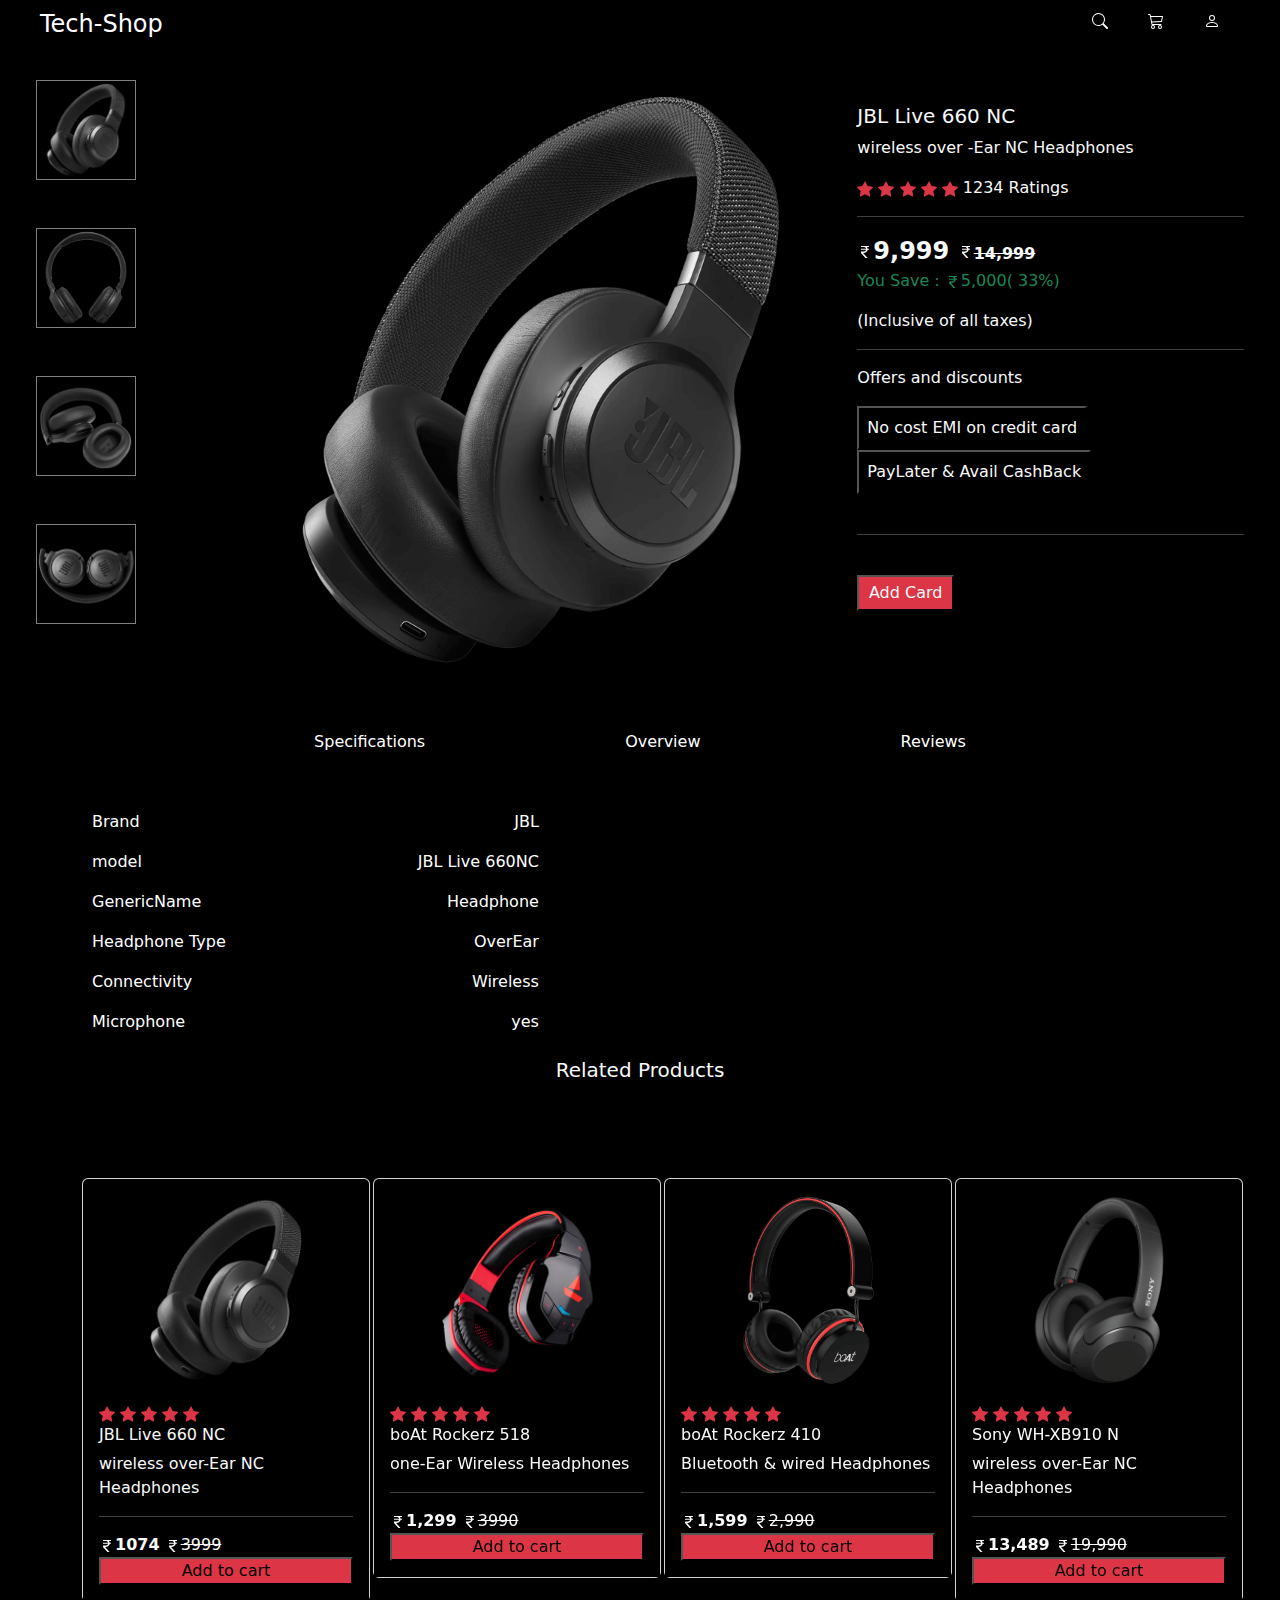
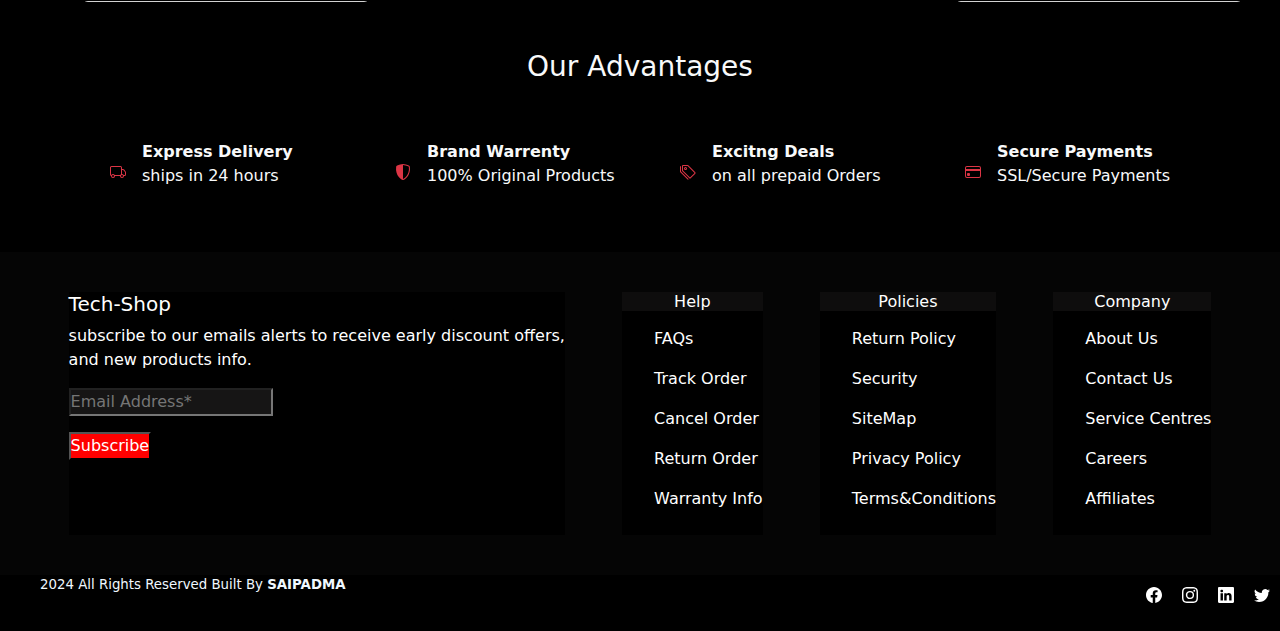
<file: Product.html>
<!DOCTYPE html>
<html lang="en">
<head>
    <meta charset="UTF-8">
    <meta name="viewport" content="width=device-width, initial-scale=1.0">
    <title>Product Page</title>
    <link rel="stylesheet" href="Product.css">
    <link href="https://cdn.jsdelivr.net/npm/bootstrap@5.3.3/dist/css/bootstrap.min.css" rel="stylesheet" integrity="sha384-QWTKZyjpPEjISv5WaRU9OFeRpok6YctnYmDr5pNlyT2bRjXh0JMhjY6hW+ALEwIH" crossorigin="anonymous">
</head>
<body class="bg-black">
   
     <header class="header-part">
            <div class="div-1"> 
                <h4>Tech-Shop</h4>
            </div>
            <nav class="nav-links">
                <ul>
                    <li class="search">
                        <svg xmlns="http://www.w3.org/2000/svg" width="16" height="16" fill="currentColor" class="bi bi-search" viewBox="0 0 16 16">
                            <path d="M11.742 10.344a6.5 6.5 0 1 0-1.397 1.398h-.001q.044.06.098.115l3.85 3.85a1 1 0 0 0 1.415-1.414l-3.85-3.85a1 1 0 0 0-.115-.1zM12 6.5a5.5 5.5 0 1 1-11 0 5.5 5.5 0 0 1 11 0"/>
                            </svg>
                            
                          
                           
                    </li>
                    <li class="addcart">
                        <svg xmlns="http://www.w3.org/2000/svg" width="16" height="16" fill="currentColor" class="bi        bi-cart3" viewBox="0 0 16 16">
                            <path d="M0 1.5A.5.5 0 0 1 .5 1H2a.5.5 0 0 1 .485.379L2.89 3H14.5a.5.5 0 0 1 .49.598l-1 5a.5.5 0 0 1-.465.401l-9.397.472L4.415 11H13a.5.5 0 0 1 0 1H4a.5.5 0 0 1-.491-.408L2.01 3.607 1.61 2H.5a.5.5 0 0 1-.5-.5M3.102 4l.84 4.479 9.144-.459L13.89 4zM5 12a2 2 0 1 0 0 4 2 2 0 0 0 0-4m7 0a2 2 0 1 0 0 4 2 2 0 0 0 0-4m-7 1a1 1 0 1 1 0 2 1 1 0 0 1 0-2m7 0a1 1 0 1 1 0 2 1 1 0 0 1 0-2"/>
                            </svg>
                       
                    </li>
                    <li class="user">
                        <svg xmlns="http://www.w3.org/2000/svg" width="16" height="16" fill="currentColor" class="bi bi-person" viewBox="0 0 16 16">
                            <path d="M8 8a3 3 0 1 0 0-6 3 3 0 0 0 0 6m2-3a2 2 0 1 1-4 0 2 2 0 0 1 4 0m4 8c0 1-1 1-1 1H3s-1 0-1-1 1-4 6-4 6 3 6 4m-1-.004c-.001-.246-.154-.986-.832-1.664C11.516 10.68 10.289 10 8 10s-3.516.68-4.168 1.332c-.678.678-.83 1.418-.832 1.664z"/>
                            </svg>
                            <!-- <div class="hover-form ">
                              <h class="small">Hello!</h>
                              <p class="">Acces Accounts and Manage Orders </p>
                              <button  class="border p-2 bg-dark">Login / Sign Up</button>
                              <hr>
                              <p>please Login</p>
                           </div> -->
                            
                     </li>
                    
                </ul>
            </nav>
     </header> 
     <section class="ms-4 me-4">
        <div class="container-fluid column-gap-3 justify-content-around">
            <div class="row  ">
                <div class="col mt-4 ">
                   
                  <div class="row row-gap-5">
                    <div> <img src="./images/jbl660nc-1 (2).png" alt="" class="img-1" ></div>
                    <div> <img src="./images/jbl500bt-1.png" alt="" class="img-1" ></div>
                    <div > <img src="./images/jbl660nc-3.png" alt="" class="img-1" ></div>
                    <div > <img src="./images/jbl500bt-3.png" alt="" class="img-1" ></div>
     
    
                  </div>
                </div>
                <div class="col-6 mt-4">
                   <img src="./images/jbl660nc-1 (2).png" alt="" class="img-2 ">
                    
                </div>
                <div class="col-4  mt-5 text-light">
                    <h5>JBL Live 660 NC</h5>
                    <P>wireless over -Ear NC Headphones</P>
                    <svg class="text-danger"
                      xmlns="http://www.w3.org/2000/svg" width="16" height="16" fill="currentColor" class="bi bi-star-fill" viewBox="0 0 16 16">
                        <path d="M3.612 15.443c-.386.198-.824-.149-.746-.592l.83-4.73L.173 6.765c-.329-.314-.158-.888.283-.95l4.898-.696L7.538.792c.197-.39.73-.39.927 0l2.184 4.327 4.898.696c.441.062.612.636.282.95l-3.522 3.356.83 4.73c.078.443-.36.79-.746.592L8 13.187l-4.389 2.256z"/>
                      </svg>
                      <svg class="text-danger"
                      xmlns="http://www.w3.org/2000/svg" width="16" height="16" fill="currentColor" class="bi bi-star-fill" viewBox="0 0 16 16">
                        <path d="M3.612 15.443c-.386.198-.824-.149-.746-.592l.83-4.73L.173 6.765c-.329-.314-.158-.888.283-.95l4.898-.696L7.538.792c.197-.39.73-.39.927 0l2.184 4.327 4.898.696c.441.062.612.636.282.95l-3.522 3.356.83 4.73c.078.443-.36.79-.746.592L8 13.187l-4.389 2.256z"/>
                      </svg>
                      <svg class="text-danger"
                      xmlns="http://www.w3.org/2000/svg" width="16" height="16" fill="currentColor" class="bi bi-star-fill" viewBox="0 0 16 16">
                        <path d="M3.612 15.443c-.386.198-.824-.149-.746-.592l.83-4.73L.173 6.765c-.329-.314-.158-.888.283-.95l4.898-.696L7.538.792c.197-.39.73-.39.927 0l2.184 4.327 4.898.696c.441.062.612.636.282.95l-3.522 3.356.83 4.73c.078.443-.36.79-.746.592L8 13.187l-4.389 2.256z"/>
                      </svg>
                      <svg class="text-danger"
                      xmlns="http://www.w3.org/2000/svg" width="16" height="16" fill="currentColor" class="bi bi-star-fill" viewBox="0 0 16 16">
                        <path d="M3.612 15.443c-.386.198-.824-.149-.746-.592l.83-4.73L.173 6.765c-.329-.314-.158-.888.283-.95l4.898-.696L7.538.792c.197-.39.73-.39.927 0l2.184 4.327 4.898.696c.441.062.612.636.282.95l-3.522 3.356.83 4.73c.078.443-.36.79-.746.592L8 13.187l-4.389 2.256z"/>
                      </svg>
                      <svg class="text-danger"
                      xmlns="http://www.w3.org/2000/svg" width="16" height="16" fill="currentColor" class="bi bi-star-fill" viewBox="0 0 16 16">
                        <path d="M3.612 15.443c-.386.198-.824-.149-.746-.592l.83-4.73L.173 6.765c-.329-.314-.158-.888.283-.95l4.898-.696L7.538.792c.197-.39.73-.39.927 0l2.184 4.327 4.898.696c.441.062.612.636.282.95l-3.522 3.356.83 4.73c.078.443-.36.79-.746.592L8 13.187l-4.389 2.256z"/>
                      </svg><span> 1234 Ratings </span>
                      <hr>
                      <b class="fs-4"> <svg xmlns="http://www.w3.org/2000/svg" width="16" height="16" fill="currentColor" class="bi bi-currency-rupee" viewBox="0 0 16 16">
                        <path d="M4 3.06h2.726c1.22 0 2.12.575 2.325 1.724H4v1.051h5.051C8.855 7.001 8 7.558 6.788 7.558H4v1.317L8.437 14h2.11L6.095 8.884h.855c2.316-.018 3.465-1.476 3.688-3.049H12V4.784h-1.345c-.08-.778-.357-1.335-.793-1.732H12V2H4z"/><b>9,999</b>
                        <svg xmlns="http://www.w3.org/2000/svg" width="16" height="16" fill="currentColor" class="bi bi-currency-rupee" viewBox="0 0 16 16">
                            <path d="M4 3.06h2.726c1.22 0 2.12.575 2.325 1.724H4v1.051h5.051C8.855 7.001 8 7.558 6.788 7.558H4v1.317L8.437 14h2.11L6.095 8.884h.855c2.316-.018 3.465-1.476 3.688-3.049H12V4.784h-1.345c-.08-.778-.357-1.335-.793-1.732H12V2H4z"/><span class="fs-6 text-decoration-line-through">14,999</span>
                        
                        </b> <br>
    
                       
                            <p class="text-success">You Save : 
                                <span class="text-decoration-none"><svg xmlns="http://www.w3.org/2000/svg" width="16" height="16" fill="currentColor" class="bi bi-currency-rupee" viewBox="0 0 16 16">
                                    <path d="M4 3.06h2.726c1.22 0 2.12.575 2.325 1.724H4v1.051h5.051C8.855 7.001 8 7.558 6.788 7.558H4v1.317L8.437 14h2.11L6.095 8.884h.855c2.316-.018 3.465-1.476 3.688-3.049H12V4.784h-1.345c-.08-.778-.357-1.335-.793-1.732H12V2H4z"/><span class="fs-6 ">5,000( 33%)</span></p>
                             <p>(Inclusive of all taxes)</p> 
                        
                         <hr>  
                         <p>Offers and discounts</p>  
                         <button class=" text-light  p-2">No cost EMI on credit card</button>
                         <button class=" text-light  p-2">PayLater & Avail CashBack</button> <br> <br>
                          <hr> <br>
                          <button class="bg-danger text-light p-1 w-25">Add Card</button>     
                    
    
                </div>
            </div>
         </div>
     </section>
    
        <!-- <div class="container justify-content-center text-light">
           <div class="row border-2"> 
              <div class="col-4">Specifications</div>
              <div class="col-4">Overview</div>
              <div class="col-4"> Reviews</div></div>
        </div>
      -->
        <div class="container-1">
            <div class="rows-1"> 
                <div class="cm-1">Specifications</div>
                <div class="cm-1">Overview</div>
                <div class="cm-1"> Reviews</div></div>
          </div>

        </div>
        <div class="container-2">
            <div class="rows-2">
                <div class="cm-2">
                    <ul class="mt-5">
                      <li>Brand</li>
                      <li>model</li>
                      <li>GenericName</li>
                      <li>Headphone Type</li>
                      <li>Connectivity</li>
                      <li>Microphone</li>
                    </ul>
                </div>
                <div class="cm-2">
                    <ul class="mt-5 ">
                      <li class="list-2">JBL</li>
                      <li class="list-2">JBL Live 660NC</li>
                      <li class="list-2">Headphone</li>
                      <li class="list-2">OverEar</li>
                      <li class="list-2">Wireless</li>
                      <li class="list-2">yes</li>

                    </ul>
                </div>
               

            </div>

        </div>
        <!-- related products -->
         <div class="container ">
          <h5 class="text-center text-light">Related Products</h5>
          <div class="row g-5 mt-5">
            <!-- 1st card -->
            <div class="col-3">
              <div class="card" style="width: 18rem;">
                <img src="./images/jbl660nc-1 (2).png" class="card-img-top ps-5 pe-5 pt-3" alt="...">
                <div class="card-body text-light ">
                  <svg class="text-danger "
                  xmlns="http://www.w3.org/2000/svg" width="16" height="16" fill="currentColor" class="bi bi-star-fill" viewBox="0 0 16 16">
                    <path d="M3.612 15.443c-.386.198-.824-.149-.746-.592l.83-4.73L.173 6.765c-.329-.314-.158-.888.283-.95l4.898-.696L7.538.792c.197-.39.73-.39.927 0l2.184 4.327 4.898.696c.441.062.612.636.282.95l-3.522 3.356.83 4.73c.078.443-.36.79-.746.592L8 13.187l-4.389 2.256z"/>
                  </svg>
                  <svg class="text-danger"
                  xmlns="http://www.w3.org/2000/svg" width="16" height="16" fill="currentColor" class="bi bi-star-fill" viewBox="0 0 16 16">
                    <path d="M3.612 15.443c-.386.198-.824-.149-.746-.592l.83-4.73L.173 6.765c-.329-.314-.158-.888.283-.95l4.898-.696L7.538.792c.197-.39.73-.39.927 0l2.184 4.327 4.898.696c.441.062.612.636.282.95l-3.522 3.356.83 4.73c.078.443-.36.79-.746.592L8 13.187l-4.389 2.256z"/>
                  </svg>
                  <svg class="text-danger"
                  xmlns="http://www.w3.org/2000/svg" width="16" height="16" fill="currentColor" class="bi bi-star-fill" viewBox="0 0 16 16">
                    <path d="M3.612 15.443c-.386.198-.824-.149-.746-.592l.83-4.73L.173 6.765c-.329-.314-.158-.888.283-.95l4.898-.696L7.538.792c.197-.39.73-.39.927 0l2.184 4.327 4.898.696c.441.062.612.636.282.95l-3.522 3.356.83 4.73c.078.443-.36.79-.746.592L8 13.187l-4.389 2.256z"/>
                  </svg>
                  <svg class="text-danger"
                  xmlns="http://www.w3.org/2000/svg" width="16" height="16" fill="currentColor" class="bi bi-star-fill" viewBox="0 0 16 16">
                    <path d="M3.612 15.443c-.386.198-.824-.149-.746-.592l.83-4.73L.173 6.765c-.329-.314-.158-.888.283-.95l4.898-.696L7.538.792c.197-.39.73-.39.927 0l2.184 4.327 4.898.696c.441.062.612.636.282.95l-3.522 3.356.83 4.73c.078.443-.36.79-.746.592L8 13.187l-4.389 2.256z"/>
                  </svg>
                  <svg class="text-danger"
                  xmlns="http://www.w3.org/2000/svg" width="16" height="16" fill="currentColor" class="bi bi-star-fill" viewBox="0 0 16 16">
                    <path d="M3.612 15.443c-.386.198-.824-.149-.746-.592l.83-4.73L.173 6.765c-.329-.314-.158-.888.283-.95l4.898-.696L7.538.792c.197-.39.73-.39.927 0l2.184 4.327 4.898.696c.441.062.612.636.282.95l-3.522 3.356.83 4.73c.078.443-.36.79-.746.592L8 13.187l-4.389 2.256z"/>
                  </svg>
                  <h5 class="card-title fs-6">JBL Live 660 NC</h5>
                  <p class="card-text">wireless over-Ear NC Headphones</p>
                  <hr>
                  
                  <span>
                    <svg xmlns="http://www.w3.org/2000/svg" width="16" height="16" fill="currentColor" class="bi bi-currency-rupee" viewBox="0 0 16 16">
                    <path d="M4 3.06h2.726c1.22 0 2.12.575 2.325 1.724H4v1.051h5.051C8.855 7.001 8 7.558 6.788 7.558H4v1.317L8.437 14h2.11L6.095 8.884h.855c2.316-.018 3.465-1.476 3.688-3.049H12V4.784h-1.345c-.08-.778-.357-1.335-.793-1.732H12V2H4z"/><b>1074</b>
                    <svg xmlns="http://www.w3.org/2000/svg" width="16" height="16" fill="currentColor" class="bi bi-currency-rupee" viewBox="0 0 16 16">
                    <path d="M4 3.06h2.726c1.22 0 2.12.575 2.325 1.724H4v1.051h5.051C8.855 7.001 8 7.558 6.788 7.558H4v1.317L8.437 14h2.11L6.095 8.884h.855c2.316-.018 3.465-1.476 3.688-3.049H12V4.784h-1.345c-.08-.778-.357-1.335-.793-1.732H12V2H4z"/><span class="text-decoration-line-through">3999</span>
                    </span>
                  <a href="#" class="">
                    <button class="bg-danger w-100 ">Add to cart</button></a>
                </div>
              </div>

            </div>
            <!-- 1st end card -->
             <!-- 2nd card -->
            <div class="col-3">
              <div class="card" style="width: 18rem;">
                <img src="./images/boat518-1.png" class="card-img-top ps-5 pe-5 pt-3" alt="...">
                <div class="card-body text-light ">
                  <svg class="text-danger "
                  xmlns="http://www.w3.org/2000/svg" width="16" height="16" fill="currentColor" class="bi bi-star-fill" viewBox="0 0 16 16">
                    <path d="M3.612 15.443c-.386.198-.824-.149-.746-.592l.83-4.73L.173 6.765c-.329-.314-.158-.888.283-.95l4.898-.696L7.538.792c.197-.39.73-.39.927 0l2.184 4.327 4.898.696c.441.062.612.636.282.95l-3.522 3.356.83 4.73c.078.443-.36.79-.746.592L8 13.187l-4.389 2.256z"/>
                  </svg>
                  <svg class="text-danger"
                  xmlns="http://www.w3.org/2000/svg" width="16" height="16" fill="currentColor" class="bi bi-star-fill" viewBox="0 0 16 16">
                    <path d="M3.612 15.443c-.386.198-.824-.149-.746-.592l.83-4.73L.173 6.765c-.329-.314-.158-.888.283-.95l4.898-.696L7.538.792c.197-.39.73-.39.927 0l2.184 4.327 4.898.696c.441.062.612.636.282.95l-3.522 3.356.83 4.73c.078.443-.36.79-.746.592L8 13.187l-4.389 2.256z"/>
                  </svg>
                  <svg class="text-danger"
                  xmlns="http://www.w3.org/2000/svg" width="16" height="16" fill="currentColor" class="bi bi-star-fill" viewBox="0 0 16 16">
                    <path d="M3.612 15.443c-.386.198-.824-.149-.746-.592l.83-4.73L.173 6.765c-.329-.314-.158-.888.283-.95l4.898-.696L7.538.792c.197-.39.73-.39.927 0l2.184 4.327 4.898.696c.441.062.612.636.282.95l-3.522 3.356.83 4.73c.078.443-.36.79-.746.592L8 13.187l-4.389 2.256z"/>
                  </svg>
                  <svg class="text-danger"
                  xmlns="http://www.w3.org/2000/svg" width="16" height="16" fill="currentColor" class="bi bi-star-fill" viewBox="0 0 16 16">
                    <path d="M3.612 15.443c-.386.198-.824-.149-.746-.592l.83-4.73L.173 6.765c-.329-.314-.158-.888.283-.95l4.898-.696L7.538.792c.197-.39.73-.39.927 0l2.184 4.327 4.898.696c.441.062.612.636.282.95l-3.522 3.356.83 4.73c.078.443-.36.79-.746.592L8 13.187l-4.389 2.256z"/>
                  </svg>
                  <svg class="text-danger"
                  xmlns="http://www.w3.org/2000/svg" width="16" height="16" fill="currentColor" class="bi bi-star-fill" viewBox="0 0 16 16">
                    <path d="M3.612 15.443c-.386.198-.824-.149-.746-.592l.83-4.73L.173 6.765c-.329-.314-.158-.888.283-.95l4.898-.696L7.538.792c.197-.39.73-.39.927 0l2.184 4.327 4.898.696c.441.062.612.636.282.95l-3.522 3.356.83 4.73c.078.443-.36.79-.746.592L8 13.187l-4.389 2.256z"/>
                  </svg>
                  <h5 class="card-title fs-6">boAt Rockerz 518</h5>
                  <p class="card-text">one-Ear Wireless Headphones</p>
                  <hr>
                  
                  <span>
                    <svg xmlns="http://www.w3.org/2000/svg" width="16" height="16" fill="currentColor" class="bi bi-currency-rupee" viewBox="0 0 16 16">
                    <path d="M4 3.06h2.726c1.22 0 2.12.575 2.325 1.724H4v1.051h5.051C8.855 7.001 8 7.558 6.788 7.558H4v1.317L8.437 14h2.11L6.095 8.884h.855c2.316-.018 3.465-1.476 3.688-3.049H12V4.784h-1.345c-.08-.778-.357-1.335-.793-1.732H12V2H4z"/><b>1,299</b>
                    <svg xmlns="http://www.w3.org/2000/svg" width="16" height="16" fill="currentColor" class="bi bi-currency-rupee" viewBox="0 0 16 16">
                    <path d="M4 3.06h2.726c1.22 0 2.12.575 2.325 1.724H4v1.051h5.051C8.855 7.001 8 7.558 6.788 7.558H4v1.317L8.437 14h2.11L6.095 8.884h.855c2.316-.018 3.465-1.476 3.688-3.049H12V4.784h-1.345c-.08-.778-.357-1.335-.793-1.732H12V2H4z"/><span class="text-decoration-line-through">3990</span>
                    </span>
                  <a href="#" class="">
                    <button class="bg-danger w-100 ">Add to cart</button></a>
                </div>
              </div>

            </div>
            <!-- 2nd end card -->
             <!-- 3rd card -->
            <div class="col-3">
              <div class="card" style="width: 18rem;">
                <img src="./images/boat410-1 (1).png" class="card-img-top ps-5 pe-5 pt-3" alt="...">
                <div class="card-body text-light ">
                  <svg class="text-danger "
                  xmlns="http://www.w3.org/2000/svg" width="16" height="16" fill="currentColor" class="bi bi-star-fill" viewBox="0 0 16 16">
                    <path d="M3.612 15.443c-.386.198-.824-.149-.746-.592l.83-4.73L.173 6.765c-.329-.314-.158-.888.283-.95l4.898-.696L7.538.792c.197-.39.73-.39.927 0l2.184 4.327 4.898.696c.441.062.612.636.282.95l-3.522 3.356.83 4.73c.078.443-.36.79-.746.592L8 13.187l-4.389 2.256z"/>
                  </svg>
                  <svg class="text-danger"
                  xmlns="http://www.w3.org/2000/svg" width="16" height="16" fill="currentColor" class="bi bi-star-fill" viewBox="0 0 16 16">
                    <path d="M3.612 15.443c-.386.198-.824-.149-.746-.592l.83-4.73L.173 6.765c-.329-.314-.158-.888.283-.95l4.898-.696L7.538.792c.197-.39.73-.39.927 0l2.184 4.327 4.898.696c.441.062.612.636.282.95l-3.522 3.356.83 4.73c.078.443-.36.79-.746.592L8 13.187l-4.389 2.256z"/>
                  </svg>
                  <svg class="text-danger"
                  xmlns="http://www.w3.org/2000/svg" width="16" height="16" fill="currentColor" class="bi bi-star-fill" viewBox="0 0 16 16">
                    <path d="M3.612 15.443c-.386.198-.824-.149-.746-.592l.83-4.73L.173 6.765c-.329-.314-.158-.888.283-.95l4.898-.696L7.538.792c.197-.39.73-.39.927 0l2.184 4.327 4.898.696c.441.062.612.636.282.95l-3.522 3.356.83 4.73c.078.443-.36.79-.746.592L8 13.187l-4.389 2.256z"/>
                  </svg>
                  <svg class="text-danger"
                  xmlns="http://www.w3.org/2000/svg" width="16" height="16" fill="currentColor" class="bi bi-star-fill" viewBox="0 0 16 16">
                    <path d="M3.612 15.443c-.386.198-.824-.149-.746-.592l.83-4.73L.173 6.765c-.329-.314-.158-.888.283-.95l4.898-.696L7.538.792c.197-.39.73-.39.927 0l2.184 4.327 4.898.696c.441.062.612.636.282.95l-3.522 3.356.83 4.73c.078.443-.36.79-.746.592L8 13.187l-4.389 2.256z"/>
                  </svg>
                  <svg class="text-danger"
                  xmlns="http://www.w3.org/2000/svg" width="16" height="16" fill="currentColor" class="bi bi-star-fill" viewBox="0 0 16 16">
                    <path d="M3.612 15.443c-.386.198-.824-.149-.746-.592l.83-4.73L.173 6.765c-.329-.314-.158-.888.283-.95l4.898-.696L7.538.792c.197-.39.73-.39.927 0l2.184 4.327 4.898.696c.441.062.612.636.282.95l-3.522 3.356.83 4.73c.078.443-.36.79-.746.592L8 13.187l-4.389 2.256z"/>
                  </svg>
                  <h5 class="card-title fs-6">boAt Rockerz 410</h5>
                  <p class="card-text">Bluetooth & wired Headphones</p>
                  <hr>
                  
                  <span>
                    <svg xmlns="http://www.w3.org/2000/svg" width="16" height="16" fill="currentColor" class="bi bi-currency-rupee" viewBox="0 0 16 16">
                    <path d="M4 3.06h2.726c1.22 0 2.12.575 2.325 1.724H4v1.051h5.051C8.855 7.001 8 7.558 6.788 7.558H4v1.317L8.437 14h2.11L6.095 8.884h.855c2.316-.018 3.465-1.476 3.688-3.049H12V4.784h-1.345c-.08-.778-.357-1.335-.793-1.732H12V2H4z"/><b>1,599</b>
                    <svg xmlns="http://www.w3.org/2000/svg" width="16" height="16" fill="currentColor" class="bi bi-currency-rupee" viewBox="0 0 16 16">
                    <path d="M4 3.06h2.726c1.22 0 2.12.575 2.325 1.724H4v1.051h5.051C8.855 7.001 8 7.558 6.788 7.558H4v1.317L8.437 14h2.11L6.095 8.884h.855c2.316-.018 3.465-1.476 3.688-3.049H12V4.784h-1.345c-.08-.778-.357-1.335-.793-1.732H12V2H4z"/><span class="text-decoration-line-through">2,990</span>
                    </span>
                  <a href="#" class="">
                    <button class="bg-danger w-100 ">Add to cart</button></a>
                </div>
              </div>

            </div>
            <!-- 3rd end card -->
             <!-- 4th card -->
            <div class="col-3">
              <div class="card" style="width: 18rem;">
                <img src="./images/sonyXb910n-1 (1).png" class="card-img-top ps-5 pe-5 pt-3" alt="...">
                <div class="card-body text-light ">
                  <svg class="text-danger "
                  xmlns="http://www.w3.org/2000/svg" width="16" height="16" fill="currentColor" class="bi bi-star-fill" viewBox="0 0 16 16">
                    <path d="M3.612 15.443c-.386.198-.824-.149-.746-.592l.83-4.73L.173 6.765c-.329-.314-.158-.888.283-.95l4.898-.696L7.538.792c.197-.39.73-.39.927 0l2.184 4.327 4.898.696c.441.062.612.636.282.95l-3.522 3.356.83 4.73c.078.443-.36.79-.746.592L8 13.187l-4.389 2.256z"/>
                  </svg>
                  <svg class="text-danger"
                  xmlns="http://www.w3.org/2000/svg" width="16" height="16" fill="currentColor" class="bi bi-star-fill" viewBox="0 0 16 16">
                    <path d="M3.612 15.443c-.386.198-.824-.149-.746-.592l.83-4.73L.173 6.765c-.329-.314-.158-.888.283-.95l4.898-.696L7.538.792c.197-.39.73-.39.927 0l2.184 4.327 4.898.696c.441.062.612.636.282.95l-3.522 3.356.83 4.73c.078.443-.36.79-.746.592L8 13.187l-4.389 2.256z"/>
                  </svg>
                  <svg class="text-danger"
                  xmlns="http://www.w3.org/2000/svg" width="16" height="16" fill="currentColor" class="bi bi-star-fill" viewBox="0 0 16 16">
                    <path d="M3.612 15.443c-.386.198-.824-.149-.746-.592l.83-4.73L.173 6.765c-.329-.314-.158-.888.283-.95l4.898-.696L7.538.792c.197-.39.73-.39.927 0l2.184 4.327 4.898.696c.441.062.612.636.282.95l-3.522 3.356.83 4.73c.078.443-.36.79-.746.592L8 13.187l-4.389 2.256z"/>
                  </svg>
                  <svg class="text-danger"
                  xmlns="http://www.w3.org/2000/svg" width="16" height="16" fill="currentColor" class="bi bi-star-fill" viewBox="0 0 16 16">
                    <path d="M3.612 15.443c-.386.198-.824-.149-.746-.592l.83-4.73L.173 6.765c-.329-.314-.158-.888.283-.95l4.898-.696L7.538.792c.197-.39.73-.39.927 0l2.184 4.327 4.898.696c.441.062.612.636.282.95l-3.522 3.356.83 4.73c.078.443-.36.79-.746.592L8 13.187l-4.389 2.256z"/>
                  </svg>
                  <svg class="text-danger"
                  xmlns="http://www.w3.org/2000/svg" width="16" height="16" fill="currentColor" class="bi bi-star-fill" viewBox="0 0 16 16">
                    <path d="M3.612 15.443c-.386.198-.824-.149-.746-.592l.83-4.73L.173 6.765c-.329-.314-.158-.888.283-.95l4.898-.696L7.538.792c.197-.39.73-.39.927 0l2.184 4.327 4.898.696c.441.062.612.636.282.95l-3.522 3.356.83 4.73c.078.443-.36.79-.746.592L8 13.187l-4.389 2.256z"/>
                  </svg>
                  <h5 class="card-title fs-6">Sony WH-XB910 N</h5>
                  <p class="card-text">wireless over-Ear NC Headphones</p>
                  <hr>
                  
                  <span>
                    <svg xmlns="http://www.w3.org/2000/svg" width="16" height="16" fill="currentColor" class="bi bi-currency-rupee" viewBox="0 0 16 16">
                    <path d="M4 3.06h2.726c1.22 0 2.12.575 2.325 1.724H4v1.051h5.051C8.855 7.001 8 7.558 6.788 7.558H4v1.317L8.437 14h2.11L6.095 8.884h.855c2.316-.018 3.465-1.476 3.688-3.049H12V4.784h-1.345c-.08-.778-.357-1.335-.793-1.732H12V2H4z"/><b>13,489</b>
                    <svg xmlns="http://www.w3.org/2000/svg" width="16" height="16" fill="currentColor" class="bi bi-currency-rupee" viewBox="0 0 16 16">
                    <path d="M4 3.06h2.726c1.22 0 2.12.575 2.325 1.724H4v1.051h5.051C8.855 7.001 8 7.558 6.788 7.558H4v1.317L8.437 14h2.11L6.095 8.884h.855c2.316-.018 3.465-1.476 3.688-3.049H12V4.784h-1.345c-.08-.778-.357-1.335-.793-1.732H12V2H4z"/><span class="text-decoration-line-through">19,990</span>
                    </span>
                  <a href="#" class="">
                    <button class="bg-danger w-100 ">Add to cart</button></a>
                </div>
              </div>

            </div>
            <!-- 4th end card -->
           
          




            <!-- <div class="col-3">

            </div>
            <div class="col-3">

            </div>
            <div class="col-3">

            </div> -->
           





          </div>







         </div>
         <!-- our advantages -->
         <div class="container mt-5">
          <h3 class="text-light text-center">Our Advantages</h3>
          <div class="row text-light mb-5 ">
            <div class="col-3">
              <!-- <svg class="text-danger mt-4 me-3" class="icon-1" xmlns="http://www.w3.org/2000/svg" width="16" height="16" fill="currentColor" class="bi bi-truck" viewBox="0 0 16 16">
                <path d="M0 3.5A1.5 1.5 0 0 1 1.5 2h9A1.5 1.5 0 0 1 12 3.5V5h1.02a1.5 1.5 0 0 1 1.17.563l1.481 1.85a1.5 1.5 0 0 1 .329.938V10.5a1.5 1.5 0 0 1-1.5 1.5H14a2 2 0 1 1-4 0H5a2 2 0 1 1-3.998-.085A1.5 1.5 0 0 1 0 10.5zm1.294 7.456A2 2 0 0 1 4.732 11h5.536a2 2 0 0 1 .732-.732V3.5a.5.5 0 0 0-.5-.5h-9a.5.5 0 0 0-.5.5v7a.5.5 0 0 0 .294.456M12 10a2 2 0 0 1 1.732 1h.768a.5.5 0 0 0 .5-.5V8.35a.5.5 0 0 0-.11-.312l-1.48-1.85A.5.5 0 0 0 13.02 6H12zm-9 1a1 1 0 1 0 0 2 1 1 0 0 0 0-2m9 0a1 1 0 1 0 0 2 1 1 0 0 0 0-2"/>
              </svg>
              
              <span><b class="fs-6 ms-2 lh-1">Express Delivery <br> </b> 
                <p class="fs-6 ms-5">ships in 24 hours</p>
              </span>
               -->
               <div class="container mt-5 text-light">
                <div class="d-flex align-items-center gap-3">
                  <i class="bi bi-star-fill text-danger"></i>
                 
                  <svg class="text-danger " class="icon-1" xmlns="http://www.w3.org/2000/svg" width="16" height="16" fill="currentColor" class="bi bi-truck" viewBox="0 0 16 16">
                    <path d="M0 3.5A1.5 1.5 0 0 1 1.5 2h9A1.5 1.5 0 0 1 12 3.5V5h1.02a1.5 1.5 0 0 1 1.17.563l1.481 1.85a1.5 1.5 0 0 1 .329.938V10.5a1.5 1.5 0 0 1-1.5 1.5H14a2 2 0 1 1-4 0H5a2 2 0 1 1-3.998-.085A1.5 1.5 0 0 1 0 10.5zm1.294 7.456A2 2 0 0 1 4.732 11h5.536a2 2 0 0 1 .732-.732V3.5a.5.5 0 0 0-.5-.5h-9a.5.5 0 0 0-.5.5v7a.5.5 0 0 0 .294.456M12 10a2 2 0 0 1 1.732 1h.768a.5.5 0 0 0 .5-.5V8.35a.5.5 0 0 0-.11-.312l-1.48-1.85A.5.5 0 0 0 13.02 6H12zm-9 1a1 1 0 1 0 0 2 1 1 0 0 0 0-2m9 0a1 1 0 1 0 0 2 1 1 0 0 0 0-2"/>
                  </svg>
                  
                  <span>
                    <span><b class="">Express Delivery </b> 
                <span><p class="">ships in 24 hours</p></span>
                <!-- Starred Content Lorem ipsum dolor sit amet consectetur -->
              </span>
                </div>
              </div>
            </div>
            <div class="col-3">
              <!-- <svg class="text-danger mt-4 me-3"
              xmlns="http://www.w3.org/2000/svg" width="16" height="16" fill="currentColor" class="bi bi-shield-shaded" viewBox="0 0 16 16">
                <path fill-rule="evenodd" d="M8 14.933a1 1 0 0 0 .1-.025q.114-.034.294-.118c.24-.113.547-.29.893-.533a10.7 10.7 0 0 0 2.287-2.233c1.527-1.997 2.807-5.031 2.253-9.188a.48.48 0 0 0-.328-.39c-.651-.213-1.75-.56-2.837-.855C9.552 1.29 8.531 1.067 8 1.067zM5.072.56C6.157.265 7.31 0 8 0s1.843.265 2.928.56c1.11.3 2.229.655 2.887.87a1.54 1.54 0 0 1 1.044 1.262c.596 4.477-.787 7.795-2.465 9.99a11.8 11.8 0 0 1-2.517 2.453 7 7 0 0 1-1.048.625c-.28.132-.581.24-.829.24s-.548-.108-.829-.24a7 7 0 0 1-1.048-.625 11.8 11.8 0 0 1-2.517-2.453C1.928 10.487.545 7.169 1.141 2.692A1.54 1.54 0 0 1 2.185 1.43 63 63 0 0 1 5.072.56"/>
              </svg>
              <span>
                <b class="ms-2">Brand Warrenty</b>
                <p class="ms-5">100% Original Products</p>
              </span> -->
              <div class="container mt-5 text-light">
                <div class="d-flex align-items-center gap-3">
                  <i class="bi bi-star-fill text-danger"></i>
                 
                <svg class="text-danger"
              xmlns="http://www.w3.org/2000/svg" width="16" height="16" fill="currentColor" class="bi bi-shield-shaded" viewBox="0 0 16 16">
                <path fill-rule="evenodd" d="M8 14.933a1 1 0 0 0 .1-.025q.114-.034.294-.118c.24-.113.547-.29.893-.533a10.7 10.7 0 0 0 2.287-2.233c1.527-1.997 2.807-5.031 2.253-9.188a.48.48 0 0 0-.328-.39c-.651-.213-1.75-.56-2.837-.855C9.552 1.29 8.531 1.067 8 1.067zM5.072.56C6.157.265 7.31 0 8 0s1.843.265 2.928.56c1.11.3 2.229.655 2.887.87a1.54 1.54 0 0 1 1.044 1.262c.596 4.477-.787 7.795-2.465 9.99a11.8 11.8 0 0 1-2.517 2.453 7 7 0 0 1-1.048.625c-.28.132-.581.24-.829.24s-.548-.108-.829-.24a7 7 0 0 1-1.048-.625 11.8 11.8 0 0 1-2.517-2.453C1.928 10.487.545 7.169 1.141 2.692A1.54 1.54 0 0 1 2.185 1.43 63 63 0 0 1 5.072.56"/>
              </svg>
                  
                  
                  <span>
                    <span><b class=""> Brand Warrenty</b> 
                <span><p class="">100% Original Products</p></span>
                <!-- Starred Content Lorem ipsum dolor sit amet consectetur -->
              </span>
                </div>
              </div>
             
            </div>
            <div class="col-3">
              <!-- <svg class="text-danger mt-4 me-3" xmlns="http://www.w3.org/2000/svg" width="16" height="16" fill="currentColor" class="bi bi-tags" viewBox="0 0 16 16">
                <path d="M3 2v4.586l7 7L14.586 9l-7-7zM2 2a1 1 0 0 1 1-1h4.586a1 1 0 0 1 .707.293l7 7a1 1 0 0 1 0 1.414l-4.586 4.586a1 1 0 0 1-1.414 0l-7-7A1 1 0 0 1 2 6.586z"/>
                <path d="M5.5 5a.5.5 0 1 1 0-1 .5.5 0 0 1 0 1m0 1a1.5 1.5 0 1 0 0-3 1.5 1.5 0 0 0 0 3M1 7.086a1 1 0 0 0 .293.707L8.75 15.25l-.043.043a1 1 0 0 1-1.414 0l-7-7A1 1 0 0 1 0 7.586V3a1 1 0 0 1 1-1z"/>
              </svg>
             
              <span><b class="ms-2">Excitng Deals  </b> 
                <span><p class="ms-5">on all prepaid Orders</p></span>
                
                
               </span> -->
               <div class="container mt-5 text-light">
                <div class="d-flex align-items-center gap-3">
                  <i class="bi bi-star-fill text-danger"></i>
                  <svg class="text-danger " xmlns="http://www.w3.org/2000/svg" width="16" height="16" fill="currentColor" class="bi bi-tags" viewBox="0 0 16 16">
                    <path d="M3 2v4.586l7 7L14.586 9l-7-7zM2 2a1 1 0 0 1 1-1h4.586a1 1 0 0 1 .707.293l7 7a1 1 0 0 1 0 1.414l-4.586 4.586a1 1 0 0 1-1.414 0l-7-7A1 1 0 0 1 2 6.586z"/>
                    <path d="M5.5 5a.5.5 0 1 1 0-1 .5.5 0 0 1 0 1m0 1a1.5 1.5 0 1 0 0-3 1.5 1.5 0 0 0 0 3M1 7.086a1 1 0 0 0 .293.707L8.75 15.25l-.043.043a1 1 0 0 1-1.414 0l-7-7A1 1 0 0 1 0 7.586V3a1 1 0 0 1 1-1z"/>
                  </svg>
                  
                  
                  
                  <span>
                    <span><b class="">Excitng Deals  </b> 
                <span><p class="">on all prepaid Orders</p></span>
                <!-- Starred Content Lorem ipsum dolor sit amet consectetur -->
              </span>
                </div>
              </div>
            </div>
            <div class="col-3">
              <!-- <svg  class="text-danger mt-4 me-3" xmlns="http://www.w3.org/2000/svg" width="16" height="16" fill="currentColor" class="bi bi-credit-card" viewBox="0 0 16 16">
                <path d="M0 4a2 2 0 0 1 2-2h12a2 2 0 0 1 2 2v8a2 2 0 0 1-2 2H2a2 2 0 0 1-2-2zm2-1a1 1 0 0 0-1 1v1h14V4a1 1 0 0 0-1-1zm13 4H1v5a1 1 0 0 0 1 1h12a1 1 0 0 0 1-1z"/>
                <path d="M2 10a1 1 0 0 1 1-1h1a1 1 0 0 1 1 1v1a1 1 0 0 1-1 1H3a1 1 0 0 1-1-1z"/>
               </svg>
               <span class="">
                <b class="ms-2" >Secure Payments</b>
                <p class="ms-5 ">SSL/Secure Payments</p>
              </span> -->
              <div class="container mt-5 text-light">
                <div class="d-flex align-items-center gap-3">
                  <i class="bi bi-star-fill text-danger"></i>
                  <svg  class="text-danger " xmlns="http://www.w3.org/2000/svg" width="16" height="16" fill="currentColor" class="bi bi-credit-card" viewBox="0 0 16 16">
                    <path d="M0 4a2 2 0 0 1 2-2h12a2 2 0 0 1 2 2v8a2 2 0 0 1-2 2H2a2 2 0 0 1-2-2zm2-1a1 1 0 0 0-1 1v1h14V4a1 1 0 0 0-1-1zm13 4H1v5a1 1 0 0 0 1 1h12a1 1 0 0 0 1-1z"/>
                    <path d="M2 10a1 1 0 0 1 1-1h1a1 1 0 0 1 1 1v1a1 1 0 0 1-1 1H3a1 1 0 0 1-1-1z"/>
                   </svg>
                  
                  <span>
                    <span><b class="">Secure Payments  </b> 
                <span><p class="">SSL/Secure Payments</p></span>
                <!-- Starred Content Lorem ipsum dolor sit amet consectetur -->
              </span>
                </div>
              </div>
            </div>
          </div>
         </div>

 <!-- section end related products -->
  <!-- footer -->
  <div class="sec-5">
      
    <div class="subfooter">
      <h5>Tech-Shop</h5> 
      <p>subscribe to our emails alerts to receive early discount offers,<br>
        and new products info.
       </p>
       <input type="email" placeholder="Email Address*">
        <br>
        <p></p>
       <button class="subscribe">Subscribe</button>
    </div>
    <div class="subfooter1">
      <h6>Help</h6>
       <ul>
        <li>FAQs</li>
        <li> Track Order</li>
        <li>Cancel Order</li>
        <li> Return Order</li>
        <li> Warranty Info</li>
       </ul>
    </div>
    <div class="subfooter1">
      <h6>Policies</h6>
      <ul>
        <li>Return Policy</li>
        <li> Security</li>
        <li>SiteMap</li>
        <li>Privacy Policy</li>
        <li>Terms&Conditions</li>
    </ul>
      

    </div>
    <div class="subfooter1">
      <h6>Company</h6>
      <ul>
        <li>About Us</li>
        <li> Contact Us</li>
        <li>Service Centres</li>
        <li> Careers</li>
        <li>Affiliates</li>
      </ul>
    </div>
    
  
    
 </div>
 <!-- footer2 -->
 <div class="sec-6">
  <div class="footer1">
   
    <p class="para1">2024 All Rights Reserved Built By <b class="bold-1">SAIPADMA</b> </p>
  </div>
  
  <div class="footer1">
    <ul>
      
      <li>
        <svg xmlns="http://www.w3.org/2000/svg" width="16" height="16" fill="currentColor" class="bi bi-facebook" viewBox="0 0 16 16">
          <path d="M16 8.049c0-4.446-3.582-8.05-8-8.05C3.58 0-.002 3.603-.002 8.05c0 4.017 2.926 7.347 6.75 7.951v-5.625h-2.03V8.05H6.75V6.275c0-2.017 1.195-3.131 3.022-3.131.876 0 1.791.157 1.791.157v1.98h-1.009c-.993 0-1.303.621-1.303 1.258v1.51h2.218l-.354 2.326H9.25V16c3.824-.604 6.75-3.934 6.75-7.951"/>
        </svg>
      </li>
      <li>
        <svg xmlns="http://www.w3.org/2000/svg" width="16" height="16" fill="currentColor" class="bi bi-instagram" viewBox="0 0 16 16">
          <path d="M8 0C5.829 0 5.556.01 4.703.048 3.85.088 3.269.222 2.76.42a3.9 3.9 0 0 0-1.417.923A3.9 3.9 0 0 0 .42 2.76C.222 3.268.087 3.85.048 4.7.01 5.555 0 5.827 0 8.001c0 2.172.01 2.444.048 3.297.04.852.174 1.433.372 1.942.205.526.478.972.923 1.417.444.445.89.719 1.416.923.51.198 1.09.333 1.942.372C5.555 15.99 5.827 16 8 16s2.444-.01 3.298-.048c.851-.04 1.434-.174 1.943-.372a3.9 3.9 0 0 0 1.416-.923c.445-.445.718-.891.923-1.417.197-.509.332-1.09.372-1.942C15.99 10.445 16 10.173 16 8s-.01-2.445-.048-3.299c-.04-.851-.175-1.433-.372-1.941a3.9 3.9 0 0 0-.923-1.417A3.9 3.9 0 0 0 13.24.42c-.51-.198-1.092-.333-1.943-.372C10.443.01 10.172 0 7.998 0zm-.717 1.442h.718c2.136 0 2.389.007 3.232.046.78.035 1.204.166 1.486.275.373.145.64.319.92.599s.453.546.598.92c.11.281.24.705.275 1.485.039.843.047 1.096.047 3.231s-.008 2.389-.047 3.232c-.035.78-.166 1.203-.275 1.485a2.5 2.5 0 0 1-.599.919c-.28.28-.546.453-.92.598-.28.11-.704.24-1.485.276-.843.038-1.096.047-3.232.047s-2.39-.009-3.233-.047c-.78-.036-1.203-.166-1.485-.276a2.5 2.5 0 0 1-.92-.598 2.5 2.5 0 0 1-.6-.92c-.109-.281-.24-.705-.275-1.485-.038-.843-.046-1.096-.046-3.233s.008-2.388.046-3.231c.036-.78.166-1.204.276-1.486.145-.373.319-.64.599-.92s.546-.453.92-.598c.282-.11.705-.24 1.485-.276.738-.034 1.024-.044 2.515-.045zm4.988 1.328a.96.96 0 1 0 0 1.92.96.96 0 0 0 0-1.92m-4.27 1.122a4.109 4.109 0 1 0 0 8.217 4.109 4.109 0 0 0 0-8.217m0 1.441a2.667 2.667 0 1 1 0 5.334 2.667 2.667 0 0 1 0-5.334"/>
        </svg>
      </li>
      <li>
        <svg xmlns="http://www.w3.org/2000/svg" width="16" height="16" fill="currentColor" class="bi bi-linkedin" viewBox="0 0 16 16">
          <path d="M0 1.146C0 .513.526 0 1.175 0h13.65C15.474 0 16 .513 16 1.146v13.708c0 .633-.526 1.146-1.175 1.146H1.175C.526 16 0 15.487 0 14.854zm4.943 12.248V6.169H2.542v7.225zm-1.2-8.212c.837 0 1.358-.554 1.358-1.248-.015-.709-.52-1.248-1.342-1.248S2.4 3.226 2.4 3.934c0 .694.521 1.248 1.327 1.248zm4.908 8.212V9.359c0-.216.016-.432.08-.586.173-.431.568-.878 1.232-.878.869 0 1.216.662 1.216 1.634v3.865h2.401V9.25c0-2.22-1.184-3.252-2.764-3.252-1.274 0-1.845.7-2.165 1.193v.025h-.016l.016-.025V6.169h-2.4c.03.678 0 7.225 0 7.225z"/>
        </svg>
        
      </li>
      <li>
        
        <svg xmlns="http://www.w3.org/2000/svg" width="16" height="16" fill="currentColor" class="bi bi-twitter" viewBox="0 0 16 16">
          <path d="M5.026 15c6.038 0 9.341-5.003 9.341-9.334q.002-.211-.006-.422A6.7 6.7 0 0 0 16 3.542a6.7 6.7 0 0 1-1.889.518 3.3 3.3 0 0 0 1.447-1.817 6.5 6.5 0 0 1-2.087.793A3.286 3.286 0 0 0 7.875 6.03a9.32 9.32 0 0 1-6.767-3.429 3.29 3.29 0 0 0 1.018 4.382A3.3 3.3 0 0 1 .64 6.575v.045a3.29 3.29 0 0 0 2.632 3.218 3.2 3.2 0 0 1-.865.115 3 3 0 0 1-.614-.057 3.28 3.28 0 0 0 3.067 2.277A6.6 6.6 0 0 1 .78 13.58a6 6 0 0 1-.78-.045A9.34 9.34 0 0 0 5.026 15"/>
        </svg>


      </li>
    </ul>    

  </div>
 
 </div>

     
    









    <script src="https://cdn.jsdelivr.net/npm/bootstrap@5.3.3/dist/js/bootstrap.bundle.min.js" integrity="sha384-YvpcrYf0tY3lHB60NNkmXc5s9fDVZLESaAA55NDzOxhy9GkcIdslK1eN7N6jIeHz" crossorigin="anonymous"></script>
</body>
</html>
</file>
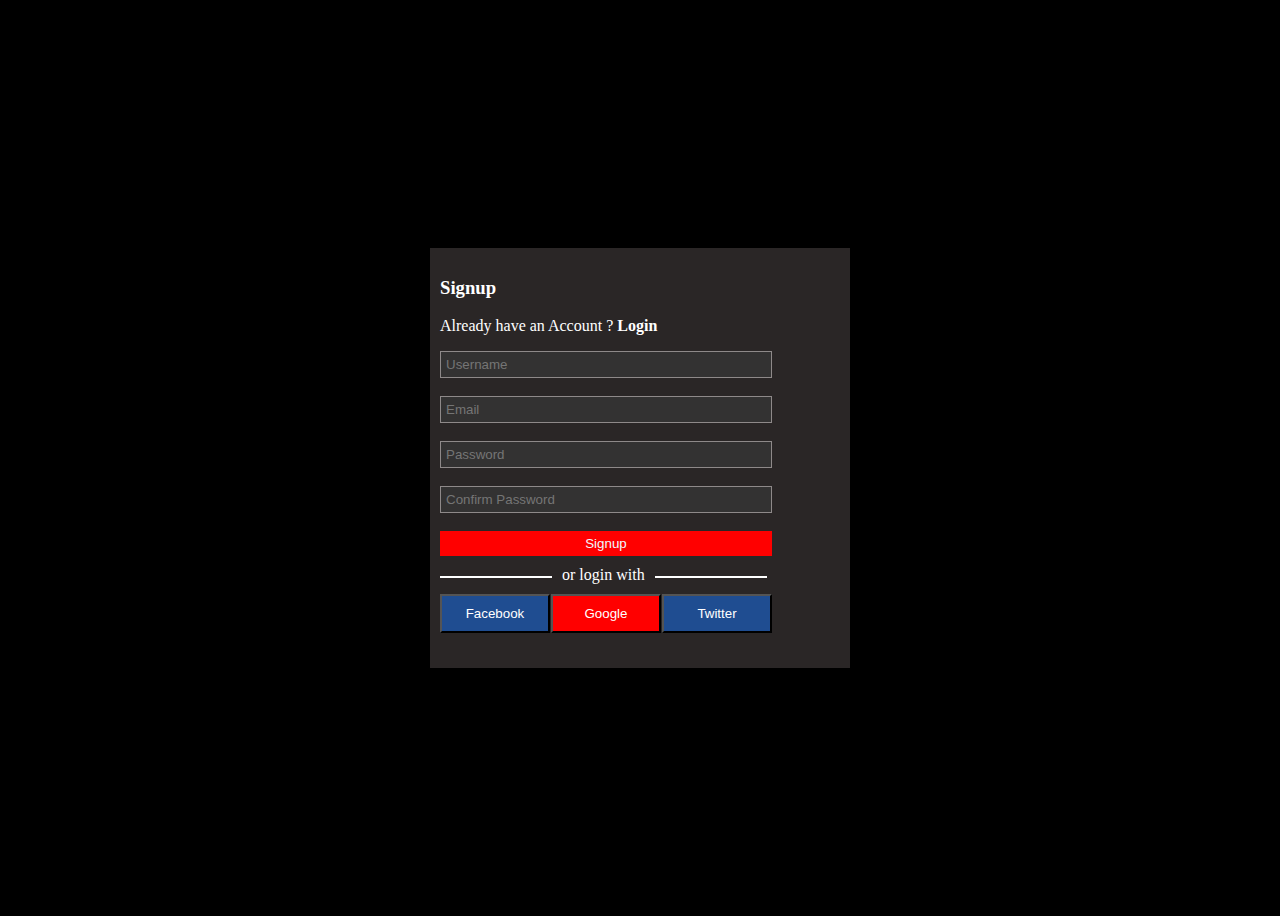
<file: Registration.html>
<!DOCTYPE html>
<html lang="en">
<head>
    <meta charset="UTF-8">
    <meta name="viewport" content="width=device-width, initial-scale=1.0">
    <title>Registration Form</title>
    <link rel="stylesheet" href="style.css">
   
</head>
<body>

    <div class="container">
        <h3>Signup</h3>
        <p>Already have an Account ? <span><b>Login</b></span></p> 
        <form action="">
            <input type="text" placeholder="Username"> <br> <br>
            <input type="email" placeholder="Email"> <br> <br>
            <input type="number" placeholder="Password"> <br> <br>
            <input type="number" placeholder="Confirm Password"> <br> <br>
            <button class="btn" >Signup</button> <br>
            <div class="flex-1">
                <div class="row">
                    <div class="col-4"></div>
                    <div class="col-5">or login with</div>
                    <div class="col-4"></div>
                </div>
            </div>
            <div class="flex-2">
                <div class="row1">
                    <div><button class="btn1">Facebook</button></div>
                    <div><button class="btn2">Google</button></div>
                    <div><button class="btn1">Twitter</button></div>
                </div>
            </div>
        </form>
        




    </div>

 
</body>
</html>
</file>
<file: cart.css>
*{
    margin: 0px;
    padding: 0px;
    box-sizing: border-box;
}
/* .container{
    overflow: hidden;
    overflow-y: scroll;
} */
</file>
<file: Home.css>
*{
    margin: 0px;
    padding: 0px;
    box-sizing: border-box;
}
.header-part{
    display: flex;
    background-color: rgb(41, 39, 39);
    color: white;
    justify-content: space-between;
    align-items: center;
    position: sticky;
    top:0px;
}
.div-1{
    margin-left: 40px;
}
.nav-links{
    margin-right: 40px;
}
header nav ul{
    display: flex;
   
}
header nav ul li{
    list-style: none;
    margin: 0px 20px;
}
section {
   
    display: flex;
    justify-content:space-around;
    align-content: center;
    background-color: rgb(41, 39, 39);
    color: white;
   
    
}
 .div-2{
    margin-top: 50px;
    /* border: 2px solid red; */
    width: 400px;
 }

.img-1{
    width: 300px; 
}
span .p-1 {
    text-decoration: line-through;
    display: inline-block;
}
button{
    background-color: brown;
    color: white;
}
  .buttons p:hover{
    color: brown;
  }




.sec-2{
    /* margin-top: 50px; */
    /* margin: 2px; */
    /* border: 2px solid red; */
    background-color: rgb(41, 39, 39);
    color: white;
    padding: 20px;
    /* margin-bottom: 40px; */
}
 .one h5{
    
    text-align: center;
}

.two{
   
    /* margin-top: 40px; */
    display: flex;
    justify-content: space-around;
    /* margin-bottom: 80px; */
}
/* img{
    height: 300px;
    width: 300px;
} */
.image-3{
    
    /* border: 4px solid white; */
}
.image-3 figure p{
    text-align: center;
}
figcaption{
    /* border: 2px solid blueviolet; */
    text-align: center;
}
.image-1 {
    height: 200px;
    width: 200px;
    /* border: 4px solid white; */
    margin-top: 80px;
    text-align: center; 
    
    
}
.image-2 {
    height: 240px;
    width: 240px;
    /* border: 4px solid white; */
    margin-top: 70px;
    text-align: center; 
    
}

.image-3{
    margin-top: 40px;
    height: 300px;
    width: 300px;
    /* border: 4px solid white; */
    text-align: center;
    margin-bottom: 90px;
}
.sec-3{
    background-color: rgb(41, 39, 39);
    color: white;
}
.buttons{
    display: flex;
    justify-content: center;
    gap: 50px;
    color: white;
    margin-top: 30px;
}
    
.buttons button{
    background-color:rgb(41, 39, 39);
}
button:hover{
    color: red;
}

.containerpart1{
    margin-top: 40px;
    /* border: 2px solid green; */
    display: flex;
    justify-content: center;
    gap: 10px;
}
.spn1{
    text-align: center;
    text-decoration: line-through;

}
.containerpart2{
    margin-top: 40px;
    /* border: 2px solid green; */
    display: flex;
    justify-content: center;
    gap: 10px;
}
.containerpart3{
    margin-top: 40px;
    /* border: 2px solid green; */
    display: flex;
    justify-content: center;
    gap: 10px;
}
.div-1 h5{
    margin-top: 200px;
    padding-left:30px ;
    text-align: center;
    
}
.card:hover{
    cursor: pointer;
    transform: scale(0.9,0.9);
}



.paragraph{
    margin-top: 40px;
    color: white;

    font-size: 20px; 
    line-height: 30px;
    text-align: center;
    align-content: center;

}
.sec-4{
    /* border: 2px solid blue; */
    background-color: rgb(41, 39, 39) ;

}
 .sec-4 h4{
    text-align: center;
    background-color:rgb(41, 39, 39);
    color: white;
}
.row1{
    margin-top:60px ;
    background-color:rgb(41, 39, 39);
   
    display: flex;
    justify-content: space-evenly;
    color: white;
}
.col3{
    /* border: 1px solid; */
}
span .para .bld-1{
       font-size: 12px;
} 
.col3{
    display: flex;
    justify-content: space-between;
    align-items: center;
    gap: 10px;
    margin-bottom: 50px;
}
.des1{
    margin-top: 15px;
    font-size: small;
}
.icon-1{
    color: red;
  
}

.sec-5{
   display: flex;
   justify-content: space-around;
   background-color: rgb(41, 39, 39);
   color: white;
    /* border: 1px solid red;
    margin-top: 100px; */
   /* margin-bottom: 100px; */
   padding: 40px;
}
.subscribe{
    background-color: red;
    color: white;
  
}
input{
    background-color: rgb(41, 39, 39);
    color: beige;
}
h6{
    text-align: center;
   
}
.subfooter1 ul li{
    list-style: none;
    font-size: small;

  
}
 /* .subfooter .subfooter1 {
    margin-top: px;
 } */
 .sec-6{
    /* border: 1px solid red; */
    display: flex;
    background-color: rgb(41, 39, 39);
    justify-content: space-between;
    color: aliceblue;
 }
 .footer1 ul{
    display: flex;
    color: white;
    background-color:rgb(41, 39, 39);
 }
 .footer1 ul li{
    list-style: none;
    margin: 0px 10px;
 }
 .footer p>b{
    font-size: small;
 }
 .para1{
    font-size: smaller;
    margin-left: 40px;
 }
/*  
 .search:hover{
    cursor: pointer;
   
 }  */
 .search:hover::after{
    cursor: pointer;
    content: "search";
    border: 1px solid gray;
     position:absolute;
   
    top: 150%;
    margin: -25px;
    padding: 5px;

 }

 
 .addcart:hover::after{
    cursor: pointer;
    content: "cart";
    border: 1px solid gray;
     position:absolute;
    top: 150%;
    margin: -25px;
    padding: 5px;
 }
 
 
 .user .hover-form{
    cursor: pointer;
    position: absolute;
    top: 100%;
    border: 1px solid gray;
    visibility: hidden;
    opacity: 0;
    /* width: 500px; */
    /* padding: 10px; */
    transition-duration: 4sec;


 }
 .user:hover .hover-form{
    content: "";
    border: 1px solid rgb(123, 116, 116); 
    visibility:visible;
    opacity: 1;
    margin-left: -200px;
    padding: 10px;
    
   
}
</file>
<file: Product.css>
*{
    margin: 0px;
    padding: 0px;
    box-sizing: border-box;
    background-color: black;

}
.header-part{
    display: flex;
    background-color: black;
    color: white;
    justify-content: space-between;
    align-items: center;
    position: sticky;
    top:0px;
}
.div-1{
    margin-left: 40px;
}
.nav-links{
    margin-right: 40px;
}
header nav ul{
    display: flex;
   
}
header nav ul li{
    list-style: none;
    margin: 0px 20px;
}
.img-1{
    width: 100px;
    height: 100px;
    border: 1px solid gray;
}
.img-2{
    width: 600px;
    height: 600px;
    /* border: 1px solid red; */

}
/* .conatainer-1{
    

} */
.rows-1{
    display: flex;
    justify-content: center;
    color: white;
    column-gap: 200px;
    margin-top: 50px;
 

}
.cm-1:hover{
    /* cursor: pointer; */
    background-color: red;
    padding: 5px;
  
    border: 1px solid red ;
}
.container-2{
    color: white;

}
.rows-2{
    margin-left: 60px;
    display: flex;
    justify-content: start;
    column-gap: 80px;
    color: white;
    column-gap: 80px;

}
ul li{
    list-style-type: none;
    line-height: 40px;
   
}
.list-2{
    text-align: right;
    margin-left: 80px;
}
.sec-5{
    display: flex;
    justify-content: space-around;
    background-color: rgb(5, 5, 5);
    color: white;
     /* border: 1px solid red;
     margin-top: 100px; */
    /* margin-bottom: 100px; */
    padding: 40px;
 }
 .subscribe{
     background-color: red;
     color: white;

 }
 input{
     background-color: rgb(22, 21, 21);
     color: beige;
 }
 h6{
     text-align: center;
     background-color: rgb(14, 13, 13);
    
 }
 .sec-6{
    /* border: 1px solid red; */
    display: flex;
    background-color: black;
    justify-content: space-between;
    color: aliceblue;
 }
 .footer1 ul{
    display: flex;
    color: white;
    background-color:black;
 }
 .footer1 ul li{
    list-style: none;
    margin: 0px 10px;
 }
 .footer p>b{
    font-size: small;
 }
 .para1{
    font-size: smaller;
    margin-left: 40px;
 }
</file>
<file: style.css>
body{
    display: flex;
    justify-content: center;
    align-items: center;
    height: 100vh;
    background-color: black;

}
.container{
    width: 400px;
    height: 400px;
    background-color: rgb(42, 38, 38);
    padding: 10px;
}
 h3,p,span{
    color: white;
}
input{
    width: 80%;
    background-color: rgb(51, 50, 50);
    border-style: hidden;
    padding:5px;
    border: 1px solid rgb(142, 137, 137);
}
.btn{
    background-color: red;
    color: aliceblue;
    width: 83%;
    padding: 5px 10px 5px 10px;
    border-style: none;
}
.row{
    display: flex;
}
.col-4{
    margin-top: 20px;
    border-top: 2px solid white;
    width: 28%;  
}
.col-5{
  color: white;
  padding: 10px;
}
.row1{
    display: flex;
      gap: 1px;
}
button{
    padding: 10px;
    color: white;
}
.btn1{
     background-color: rgb(31, 77, 145);
     width: 110px;
    
}
.btn2{
    background-color: red; 
    width: 110px;
  

}
</file>
